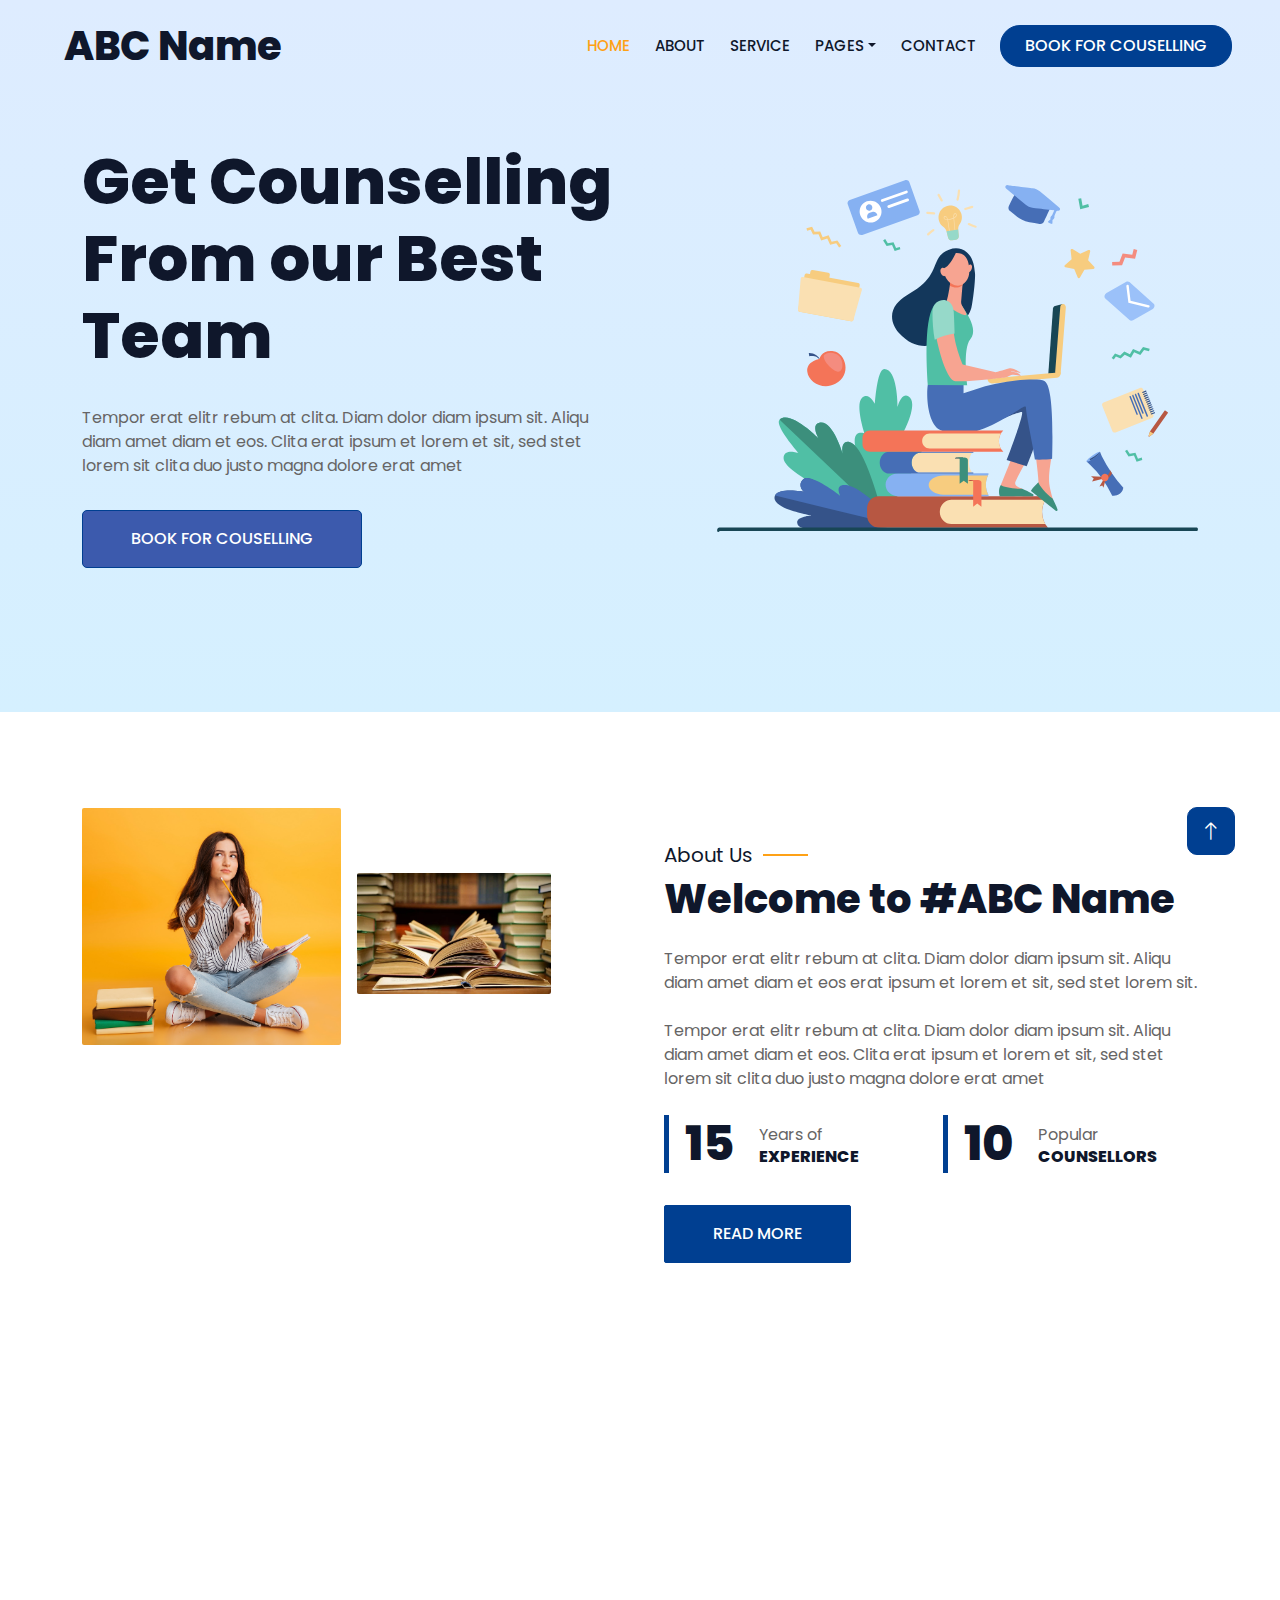
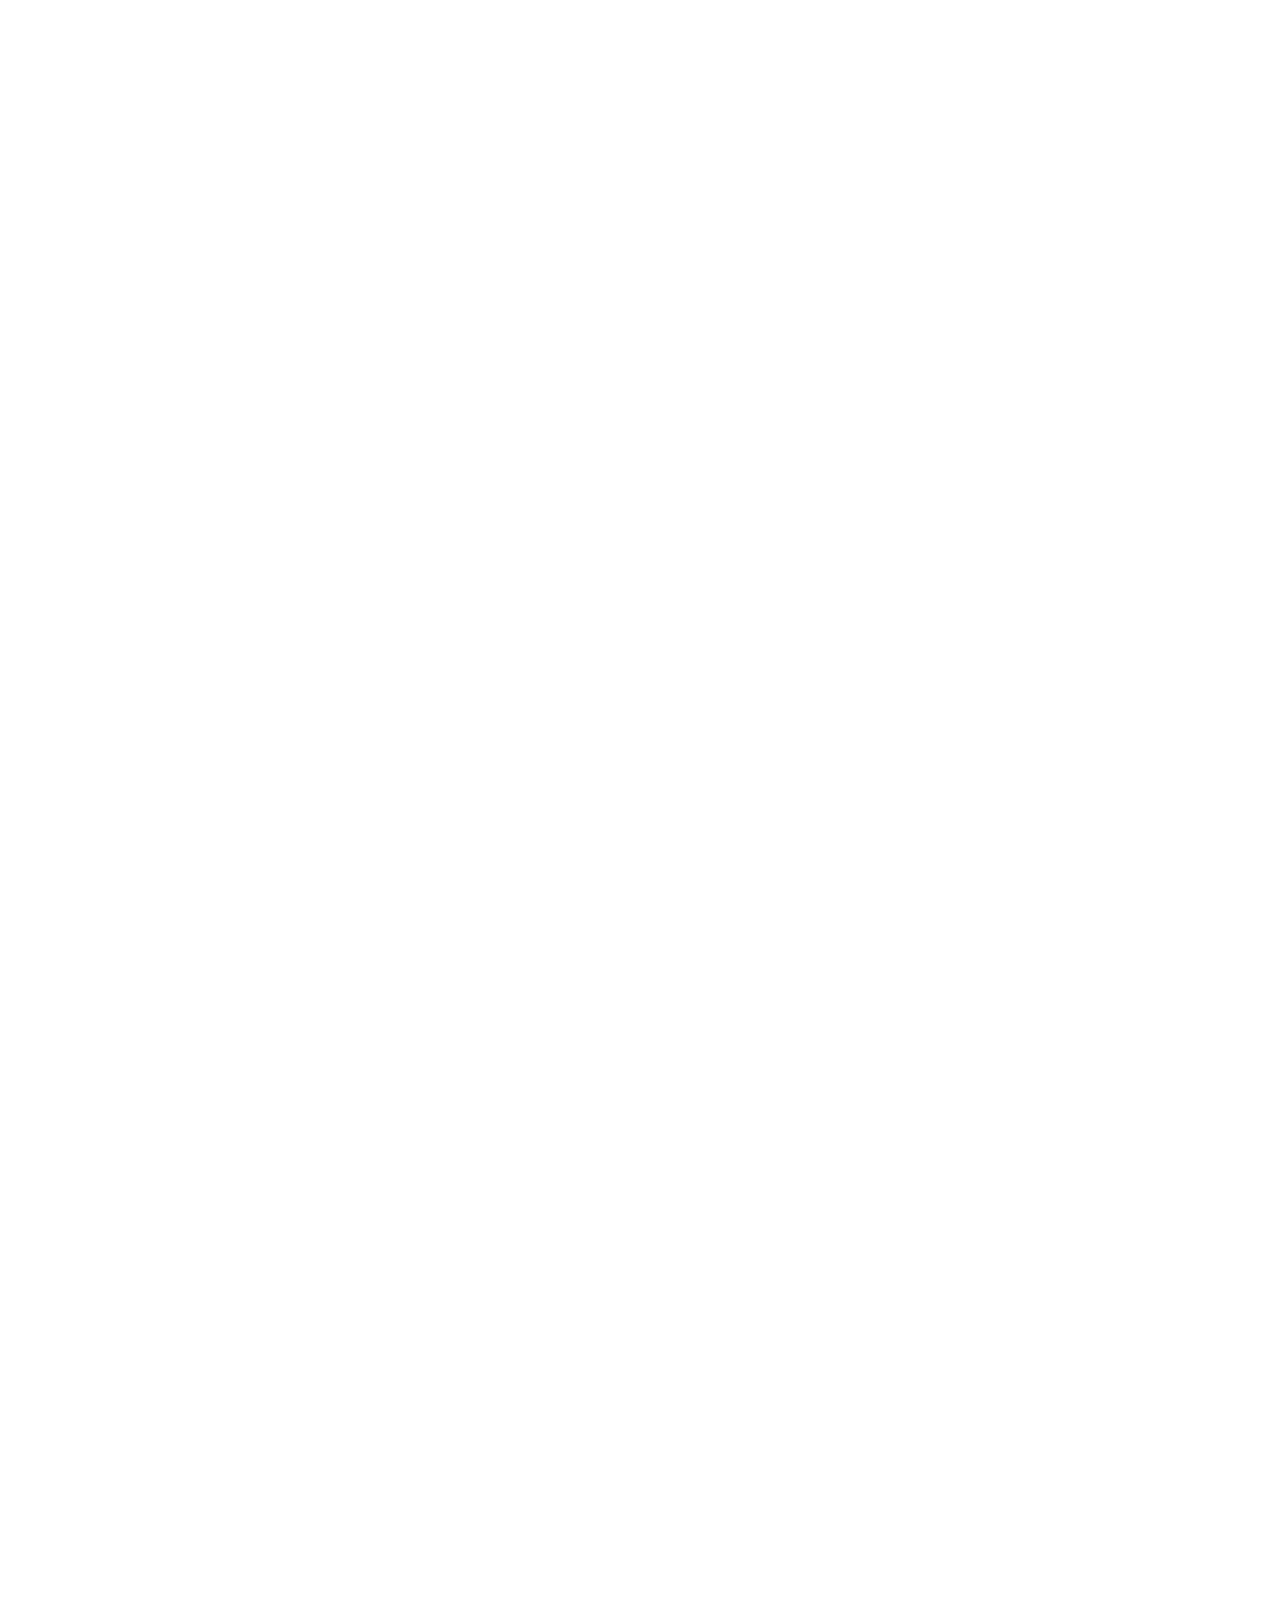
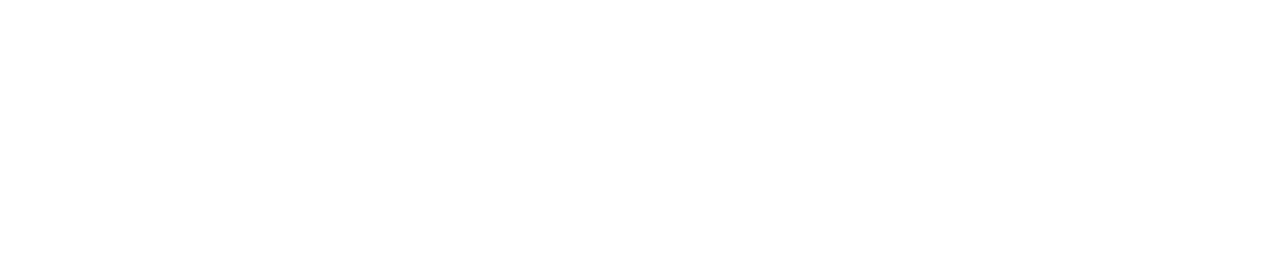
<file: index.html>
<!DOCTYPE html>
<html lang="en">

<head>
    <meta charset="utf-8">
    <title>Educational service Website</title>
    <meta content="width=device-width, initial-scale=1.0" name="viewport">
    <meta content="" name="keywords">
    <meta content="" name="description">

    <!-- Favicon -->
    <link href="img/favicon.ico" rel="icon">

    <!-- Google Web Fonts -->
    <link rel="preconnect" href="https://fonts.googleapis.com">
    <link rel="preconnect" href="https://fonts.gstatic.com" crossorigin>
    <link href="https://fonts.googleapis.com/css2?family=Poppins:wght@400;500;600&family=Nunito:wght@600;700;800&family=Pacifico&display=swap" rel="stylesheet">

    <!-- Icon Font Stylesheet -->
    <link href="https://cdnjs.cloudflare.com/ajax/libs/font-awesome/5.10.0/css/all.min.css" rel="stylesheet">
    <link href="https://cdn.jsdelivr.net/npm/bootstrap-icons@1.4.1/font/bootstrap-icons.css" rel="stylesheet">

    <!-- Libraries Stylesheet -->
    <link href="lib/animate/animate.min.css" rel="stylesheet">
    <link href="lib/owlcarousel/assets/owl.carousel.min.css" rel="stylesheet">
    <link href="lib/tempusdominus/css/tempusdominus-bootstrap-4.min.css" rel="stylesheet" />

    <!-- Customized Bootstrap Stylesheet -->
    <link href="css/bootstrap.min.css" rel="stylesheet">

    <!-- Template Stylesheet -->
    <link href="css/style.css" rel="stylesheet">
   
</head>

<body>
    <div class="container-xxxl bg-white p-0">
        <!-- Spinner Start -->
        <div id="spinner" class="show bg-white position-fixed translate-middle w-100 vh-100 top-50 start-50 d-flex align-items-center justify-content-center">
            <div class="spinner-border text-primary" style="width: 3rem; height: 3rem;" role="status">
                <span class="sr-only">Loading...</span>
            </div>
        </div>
        <!-- Spinner End -->


        <!-- Navbar & Hero Start -->
        <div class="container-xxl position-relative p-0">
            <nav class="navbar navbar-expand-lg navbar-light
             px-4 px-lg-5 py-3 py-lg-0">
                <a href="" class="navbar-brand p-0">
                    <h1 class="m-0"><i class="fa me-3"></i>ABC Name</h1>
                    <!-- <img src="img/logo.png" alt="Logo"> -->
                </a>
                <button class="navbar-toggler" type="button" data-bs-toggle="collapse" data-bs-target="#navbarCollapse">
                    <span class="fa fa-bars"></span>
                </button>
                <div class="collapse navbar-collapse" id="navbarCollapse">
                    <div class="navbar-nav ms-auto py-0 pe-4">
                        <a href="index.html" class="nav-item nav-link active">Home</a>
                        <a href="about.html" class="nav-item nav-link">About</a>
                        <a href="service.html" class="nav-item nav-link">Service</a>
                      
                        <div class="nav-item dropdown">
                            <a href="#" class="nav-link dropdown-toggle" data-bs-toggle="dropdown">Pages</a>
                            <div class="dropdown-menu m-0">
                                <a href="booking.html" class="dropdown-item">Registration Page</a>
                            </div>
                        </div>
                        <a href="contact.html" class="nav-item nav-link">Contact</a>
                    </div>
                    <a href="" class="btn btn-primary border-xl py-2 px-4">Book for Couselling</a>
                </div>
            </nav>

            <div class="container-xxl py-5 bg-dark hero-header mb-5">
                <div class="container my-5 py-5">
                    <div class="row align-items-center g-5">
                        <div class="col-lg-6 text-center text-lg-start">
                            <h1 class="display-3 animated slideInLeft">Get Counselling<br>From our Best Team</h1><br>
                            <p class=" animated slideInLeft mb-4 pb-2">Tempor erat elitr rebum at clita. Diam dolor diam ipsum sit. Aliqu diam amet diam et eos. Clita erat ipsum et lorem et sit, sed stet lorem sit clita duo justo magna dolore erat amet</p>
                            <a href="" class="btn btn-primary  mycolor py-sm-3 px-sm-5 me-3 animated slideInLeft border-s">Book for Couselling</a>
                        </div>
                        <div class="col-lg-6 text-center text-lg-end overflow-hidden">
                            <img class="img-fluid  w-100 wow zoomIn" src="img/hero.svg" alt="">
                        </div>
                    </div>
                </div>
            </div>
        </div>
        <!-- Navbar & Hero End -->



        <!-- About Start -->
        <div class="container-xxl py-5">
            <div class="container">
                <div class="row g-5 align-items-center">
                    <div class="col-lg-6">
                        <div class="row g-3">
                            <div class="col-6 text-start">
                                <img class="img-fluid rounded w-100 wow zoomIn" data-wow-delay="0.1s" src="img/about-1.png">
                            </div>
                            <div class="col-6 text-start">
                                <img class="img-fluid rounded w-75 wow zoomIn" data-wow-delay="0.3s" src="img/study.webp" style="margin-top: 25%;">
                            </div>
                            <div class="col-6 text-end">
                                <img class="img-fluid rounded w-75 wow zoomIn" data-wow-delay="0.5s" src="img/career.jpg">
                            </div>
                            <div class="col-6 text-end">
                                <img class="img-fluid rounded w-100 wow zoomIn" data-wow-delay="0.7s" src="img/about-1.png">
                            </div>
                        </div>
                    </div>
                    <div class="col-lg-6">
                        <h5 class="section-title ff-secondary text-start fw-normal">About Us</h5>
                        <h1 class="mb-4">Welcome to #ABC Name</h1>
                        <p class="mb-4">Tempor erat elitr rebum at clita. Diam dolor diam ipsum sit. Aliqu diam amet diam et eos erat ipsum et lorem et sit, sed stet lorem sit.</p>
                        <p class="mb-4">Tempor erat elitr rebum at clita. Diam dolor diam ipsum sit. Aliqu diam amet diam et eos. Clita erat ipsum et lorem et sit, sed stet lorem sit clita duo justo magna dolore erat amet</p>
                        <div class="row g-4 mb-4">
                            <div class="col-sm-6">
                                <div class="d-flex align-items-center border-start border-5 border-primary px-3">
                                    <h1 class="flex-shrink-0 display-5 mb-0" data-toggle="counter-up">15</h1>
                                    <div class="ps-4">
                                        <p class="mb-0">Years of</p>
                                        <h6 class="text-uppercase mb-0">Experience</h6>
                                    </div>
                                </div>
                            </div>
                            <div class="col-sm-6">
                                <div class="d-flex align-items-center border-start border-5 border-primary px-3">
                                    <h1 class="flex-shrink-0 display-5  mb-0" data-toggle="counter-up">10</h1>
                                    <div class="ps-4">
                                        <p class="mb-0">Popular</p>
                                        <h6 class="text-uppercase mb-0">Counsellors</h6>
                                    </div>
                                </div>
                            </div>
                        </div>
                        <a class="btn btn-primary py-3 px-5 mt-2" href="">Read More</a>
                    </div>
                </div>
            </div>
        </div>
        <!-- About End -->




        <!-- Reservation Start -->
        <div class="container-xxl py-5 px-0 wow fadeInUp" data-wow-delay="0.1s">
            <div class="row g-0">
                <div class="col-md-6">
                    <div class="video">
                        <button type="button" class="btn-play" data-bs-toggle="modal" data-src="https://www.youtube.com/embed/DWRcNpR6Kdc" data-bs-target="#videoModal">
                            <span></span>
                        </button>
                    </div>
                </div>
                <div class="col-md-6 bg-dark d-flex align-items-center">
                    <div class="p-5 wow fadeInUp" data-wow-delay="0.2s">
                        <h5 class="section-title ff-secondary text-start text-light fw-normal">Enquiry</h5>
                        <h1 class="text-white mb-4"></h1>
                        <form>
                            <div class="row g-3">
                                <div class="col-md-6">
                                    <div class="form-floating">
                                        <input type="text" class="form-control" id="name" placeholder="Your Name">
                                        <label for="name">Your Name</label>
                                    </div>
                                </div>
                                <div class="col-md-6">
                                    <div class="form-floating">
                                        <input type="email" class="form-control" id="email" placeholder="Your Email">
                                        <label for="email">Your Email</label>
                                    </div>
                                </div>
                                <div class="col-md-6">
                                    <div class="form-floating date" id="date3" data-target-input="nearest">
                                        <input type="text" class="form-control datetimepicker-input" id="datetime" placeholder="Date & Time" data-target="#date3" data-toggle="datetimepicker" />
                                        <label for="datetime">Date & Time</label>
                                    </div>
                                </div>
                                <div class="col-md-6">
                                    <div class="form-floating">
                                        <select class="form-select" id="select1">
                                          <option value="1">People 1</option>
                                          <option value="2">People 2</option>
                                          <option value="3">People 3</option>
                                        </select>
                                        <label for="select1">No Of People</label>
                                      </div>
                                </div>
                                <div class="col-12">
                                    <div class="form-floating">
                                        <textarea class="form-control" placeholder="Special Request" id="message" style="height: 100px"></textarea>
                                        <label for="message"></label>
                                    </div>
                                </div>
                                <div class="col-12">
                                    <button class="btn btn-dark w-100 py-3" type="submit">Submit</button>
                                </div>
                            </div>
                        </form>
                    </div>
                </div>
            </div>
        </div>

        <div class="modal fade" id="videoModal" tabindex="-1" aria-labelledby="exampleModalLabel" aria-hidden="true">
            <div class="modal-dialog">
                <div class="modal-content rounded-0">
                    <div class="modal-header">
                        <h5 class="modal-title" id="exampleModalLabel">Youtube Video</h5>
                        <button type="button" class="btn-close" data-bs-dismiss="modal" aria-label="Close"></button>
                    </div>
                    <div class="modal-body">
                        <!-- 16:9 aspect ratio -->
                        <div class="ratio ratio-16x9">
                            <iframe class="embed-responsive-item" src="" id="video" allowfullscreen allowscriptaccess="always"
                                allow="autoplay"></iframe>
                        </div>
                    </div>
                </div>
            </div>
        </div>
        <!-- Reservation Start -->


        <!-- Team Start -->
        <div class="container-xxl pt-5 pb-3">
            <div class="container">
                <div class="text-center wow fadeInUp" data-wow-delay="0.1s">
                    <h5 class="section-title ff-secondary text-center  fw-normal">Our Team</h5>
                    <h1 class="mb-5">Our Expert Team</h1>
                </div>
                <div class="row g-4">
                    <div class="col-lg-3 col-md-6 wow fadeInUp" data-wow-delay="0.1s">
                        <div class="team-item text-center border-l overflow-hidden">
                            <div class="rounded-circle overflow-hidden m-4">
                                <img class="img-fluid" src="img/profile4.jpg" alt="">
                            </div>
                            <h5 class="mb-0">Full Name</h5>
                            <small>Designation</small>
                            <div class="d-flex justify-content-center mt-3">
                                <a class="btn btn-square btn-primary mx-1" href=""><i class="fab fa-facebook-f"></i></a>
                                <a class="btn btn-square btn-primary mx-1" href=""><i class="fab fa-twitter"></i></a>
                                <a class="btn btn-square btn-primary mx-1" href=""><i class="fab fa-instagram"></i></a>
                            </div>
                        </div>
                    </div>
                    <div class="col-lg-3 col-md-6 wow fadeInUp" data-wow-delay="0.3s">
                        <div class="team-item text-center border-l overflow-hidden">
                            <div class="rounded-circle overflow-hidden m-4">
                                <img class="img-fluid" src="img/profile4.jpg" alt="">
                            </div>
                            <h5 class="mb-0">Full Name</h5>
                            <small>Designation</small>
                            <div class="d-flex justify-content-center mt-3">
                                <a class="btn btn-square btn-primary mx-1" href=""><i class="fab fa-facebook-f"></i></a>
                                <a class="btn btn-square btn-primary mx-1" href=""><i class="fab fa-twitter"></i></a>
                                <a class="btn btn-square btn-primary mx-1" href=""><i class="fab fa-instagram"></i></a>
                            </div>
                        </div>
                    </div>
                    <div class="col-lg-3 col-md-6 wow fadeInUp" data-wow-delay="0.5s">
                        <div class="team-item text-center border-l overflow-hidden">
                            <div class="rounded-circle overflow-hidden m-4">
                                <img class="img-fluid" src="img/profile4.jpg" alt="">
                            </div>
                            <h5 class="mb-0">Full Name</h5>
                            <small>Designation</small>
                            <div class="d-flex justify-content-center mt-3">
                                <a class="btn btn-square btn-primary mx-1" href=""><i class="fab fa-facebook-f"></i></a>
                                <a class="btn btn-square btn-primary mx-1" href=""><i class="fab fa-twitter"></i></a>
                                <a class="btn btn-square btn-primary mx-1" href=""><i class="fab fa-instagram"></i></a>
                            </div>
                        </div>
                    </div>
                    <div class="col-lg-3 col-md-6 wow fadeInUp" data-wow-delay="0.7s">
                        <div class="team-item text-center border-l overflow-hidden">
                            <div class="rounded-circle overflow-hidden m-4">
                                <img class="img-fluid" src="img/profile4.jpg" alt="">
                            </div>
                            <h5 class="mb-0">Full Name</h5>
                            <small>Designation</small>
                            <div class="d-flex justify-content-center mt-3">
                                <a class="btn btn-square btn-primary mx-1" href=""><i class="fab fa-facebook-f"></i></a>
                                <a class="btn btn-square btn-primary mx-1" href=""><i class="fab fa-twitter"></i></a>
                                <a class="btn btn-square btn-primary mx-1" href=""><i class="fab fa-instagram"></i></a>
                            </div>
                        </div>
                    </div>
                </div>
            </div>
        </div>
        <!-- Team End -->


        <!-- Testimonial Start -->
        <div class="container-xxl py-5 wow fadeInUp" data-wow-delay="0.1s">
            <div class="container">
                <div class="text-center">
                    <h5 class="section-title ff-secondary text-center fw-normal">Testimonial</h5>
                    <h1 class="mb-5">Our Clients Say!!!</h1>
                </div>
                <div class="owl-carousel testimonial-carousel">
                    <div class="testimonial-item bg-transparent border border-l p-4">
                        <i class="fa fa-quote-left fa-2x text-primary mb-3"></i>
                        <p>Dolor et eos labore, stet justo sed est sed. Diam sed sed dolor stet amet eirmod eos labore diam</p>
                        <div class="d-flex align-items-center">
                            <img class="img-fluid flex-shrink-0 rounded-circle" src="img/testimonial-1.jpg" style="width: 50px; height: 50px;">
                            <div class="ps-3">
                                <h5 class="mb-1">Client Name</h5>
                                <small>Profession</small>
                            </div>
                        </div>
                    </div>
                    <div class="testimonial-item bg-transparent border border-l p-4">
                        <i class="fa fa-quote-left fa-2x text-primary mb-3"></i>
                        <p>Dolor et eos labore, stet justo sed est sed. Diam sed sed dolor stet amet eirmod eos labore diam</p>
                        <div class="d-flex align-items-center">
                            <img class="img-fluid flex-shrink-0 rounded-circle" src="img/testimonial-2.jpg" style="width: 50px; height: 50px;">
                            <div class="ps-3">
                                <h5 class="mb-1">Client Name</h5>
                                <small>Profession</small>
                            </div>
                        </div>
                    </div>
                    <div class="testimonial-item bg-transparent border border-l p-4">
                        <i class="fa fa-quote-left fa-2x text-primary mb-3"></i>
                        <p>Dolor et eos labore, stet justo sed est sed. Diam sed sed dolor stet amet eirmod eos labore diam</p>
                        <div class="d-flex align-items-center">
                            <img class="img-fluid flex-shrink-0 rounded-circle" src="img/testimonial-3.jpg" style="width: 50px; height: 50px;">
                            <div class="ps-3">
                                <h5 class="mb-1">Client Name</h5>
                                <small>Profession</small>
                            </div>
                        </div>
                    </div>
                    <div class="testimonial-item bg-transparent border border-l p-4">
                        <i class="fa fa-quote-left fa-2x text-primary mb-3"></i>
                        <p>Dolor et eos labore, stet justo sed est sed. Diam sed sed dolor stet amet eirmod eos labore diam</p>
                        <div class="d-flex align-items-center">
                            <img class="img-fluid flex-shrink-0 rounded-circle" src="img/testimonial-4.jpg" style="width: 50px; height: 50px;">
                            <div class="ps-3">
                                <h5 class="mb-1">Client Name</h5>
                                <small>Profession</small>
                            </div>
                        </div>
                    </div>
                </div>
            </div>
        </div>
        <!-- Testimonial End -->
        

        <!-- Footer Start -->
        <div class="container-fluid bg-dark text-light footer pt-5 mt-5 wow fadeIn" data-wow-delay="0.1s">
            <div class="container py-5">
                <div class="row g-5">
                    <div class="col-lg-3 col-md-6">
                        <h4 class="section-title ff-secondary text-start text-primary fw-normal mb-4">Company</h4>
                        <a class="btn btn-link" href="">About Us</a>
                        <a class="btn btn-link" href="">Contact Us</a>
                        <a class="btn btn-link" href="">Privacy Policy</a>
                        <a class="btn btn-link" href="">Terms & Condition</a>
                    </div>
                    <div class="col-lg-3 col-md-6">
                        <h4 class="section-title ff-secondary text-start text-primary fw-normal mb-4">Contact</h4>
                        <p class="mb-2"><i class="fa fa-map-marker-alt me-3"></i>ABC Palce, Noida, IN</p>
                        <p class="mb-2"><i class="fa fa-phone-alt me-3"></i>+912 345 67890</p>
                        <p class="mb-2"><i class="fa fa-envelope me-3"></i>info@example.com</p>
                        <div class="d-flex pt-2">
                            <a class="btn btn-outline-light btn-social" href=""><i class="fab fa-twitter"></i></a>
                            <a class="btn btn-outline-light btn-social" href=""><i class="fab fa-facebook-f"></i></a>
                            <a class="btn btn-outline-light btn-social" href=""><i class="fab fa-youtube"></i></a>
                            <a class="btn btn-outline-light btn-social" href=""><i class="fab fa-linkedin-in"></i></a>
                        </div>
                    </div>
                    <div class="col-lg-3 col-md-6">
                        <h4 class="section-title ff-secondary text-start text-primary fw-normal mb-4">Opening</h4>
                        <h5 class="text-light fw-normal">Monday - Saturday</h5>
                        <p>09AM - 09PM</p>
                        <h5 class="text-light fw-normal">Sunday</h5>
                        <p>10AM - 08PM</p>
                    </div>
                    <div class="col-lg-3 col-md-6">
                        <h4 class="section-title ff-secondary text-start text-primary fw-normal mb-4">Newsletter</h4>
                        <p>Dolor amet sit justo amet elitr clita ipsum elitr est.</p>
                        <div class="position-relative mx-auto" style="max-width: 400px;">
                            <input class="form-control border-primary w-100 py-3 ps-4 pe-5" type="text" placeholder="Your email">
                            <button type="button" class="btn btn-primary py-2 position-absolute top-0 end-0 mt-2 me-2">SignUp</button>
                        </div>
                    </div>
                </div>
            </div>
            <div class="container">
                <div class="copyright">
                    <div class="row">
                        <div class="col-md-6 text-center text-md-start mb-3 mb-md-0">
                            &copy; <a class="border-bottom">ABC Name</a>, All Right Reserved. &nbsp;&nbsp;
							Made with ♥️ By <a class="border-bottom" href="https://anmolkumr.github.io">Anmol Kumar</a>
                        </div>
                        <div class="col-md-6 text-center text-md-end">
                            <div class="footer-menu">
                                <a href="">Home</a>
                                <a href="">Cookies</a>
                                <a href="">Help</a>
                                <a href="">FQAs</a>
                            </div>
                        </div>
                    </div>
                </div>
            </div>
        </div>
        <!-- Footer End -->


        <!-- Back to Top -->
        <a href="#" class="btn btn-lg btn-primary btn-lg-square back-to-top"><i class="bi bi-arrow-up"></i></a>
    </div>

    <!-- JavaScript Libraries -->
    <script src="https://code.jquery.com/jquery-3.4.1.min.js"></script>
    <script src="https://cdn.jsdelivr.net/npm/bootstrap@5.0.0/dist/js/bootstrap.bundle.min.js"></script>
    <script src="lib/wow/wow.min.js"></script>
    <script src="lib/easing/easing.min.js"></script>
    <script src="lib/waypoints/waypoints.min.js"></script>
    <script src="lib/counterup/counterup.min.js"></script>
    <script src="lib/owlcarousel/owl.carousel.min.js"></script>
    <script src="lib/tempusdominus/js/moment.min.js"></script>
    <script src="lib/tempusdominus/js/moment-timezone.min.js"></script>
    <script src="lib/tempusdominus/js/tempusdominus-bootstrap-4.min.js"></script>

    <!-- Template Javascript -->
    <script src="js/main.js"></script>
</body>

</html>
</file>
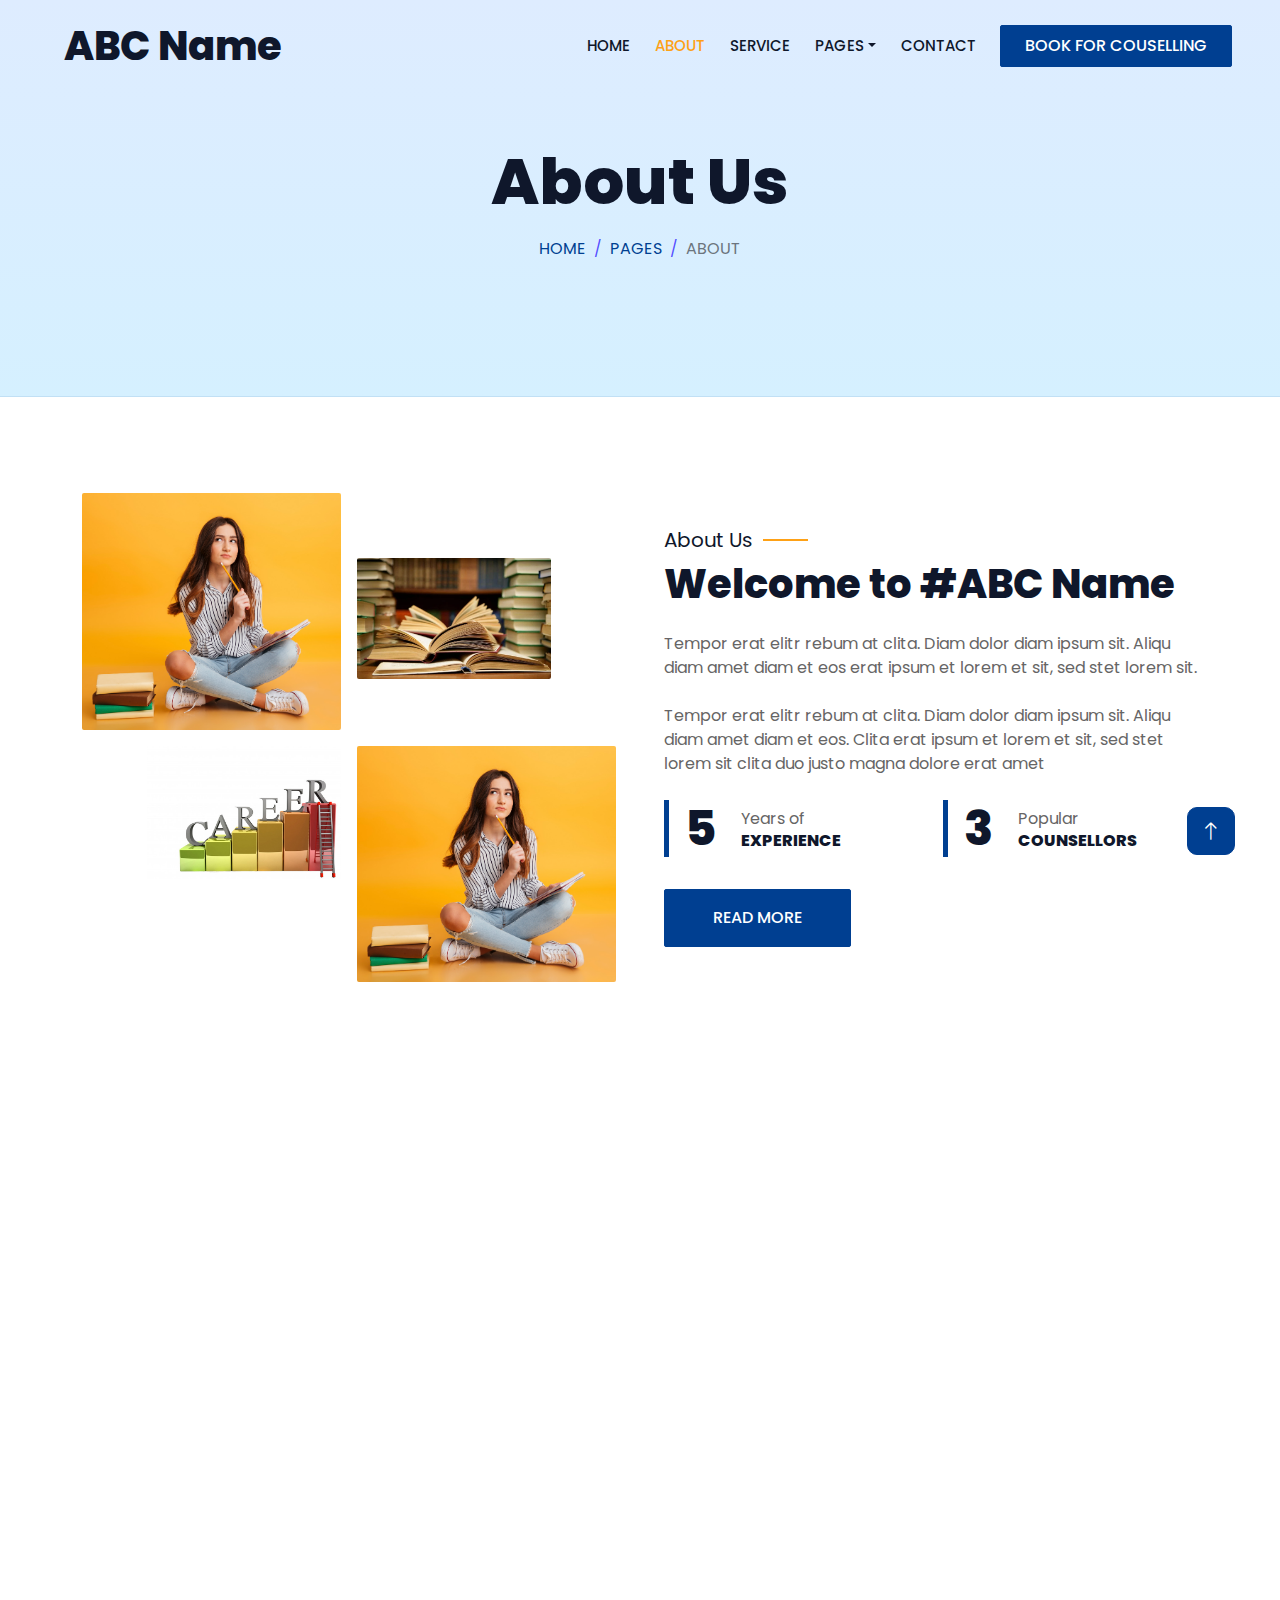
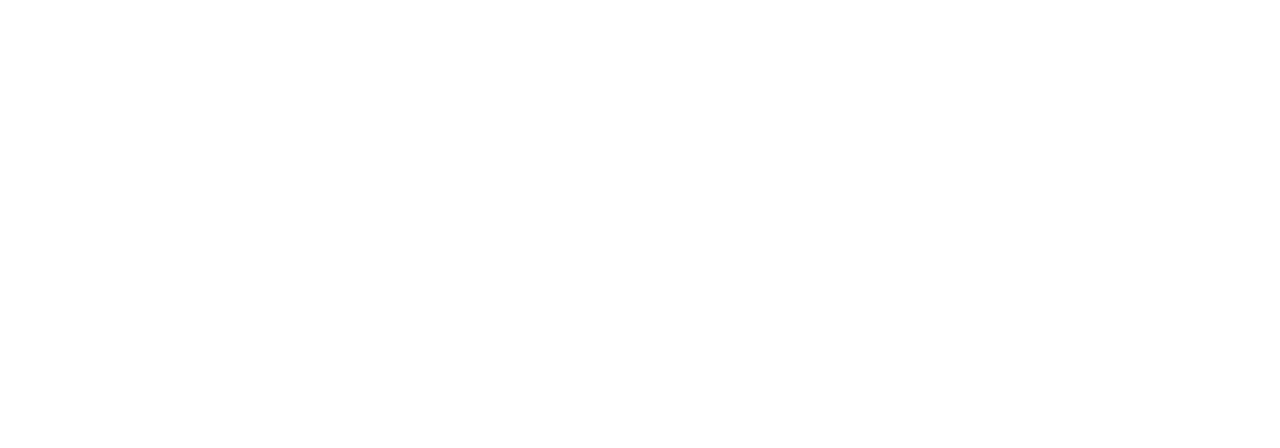
<file: about.html>
<!DOCTYPE html>
<html lang="en">
<head>
    <meta charset="utf-8">
    <title>Educational service Website</title>
    <meta content="width=device-width, initial-scale=1.0" name="viewport">
    <meta content="" name="keywords">
    <meta content="" name="description">

    <!-- Favicon -->
    <link href="img/favicon.ico" rel="icon">

    <!-- Google Web Fonts -->
    <link rel="preconnect" href="https://fonts.googleapis.com">
    <link rel="preconnect" href="https://fonts.gstatic.com" crossorigin>
    <link
        href="https://fonts.googleapis.com/css2?family=Poppins:wght@400;500;600&family=Nunito:wght@600;700;800&family=Pacifico&display=swap"
        rel="stylesheet">

    <!-- Icon Font Stylesheet -->
    <link href="https://cdnjs.cloudflare.com/ajax/libs/font-awesome/5.10.0/css/all.min.css" rel="stylesheet">
    <link href="https://cdn.jsdelivr.net/npm/bootstrap-icons@1.4.1/font/bootstrap-icons.css" rel="stylesheet">

    <!-- Libraries Stylesheet -->
    <link href="lib/animate/animate.min.css" rel="stylesheet">
    <link href="lib/owlcarousel/assets/owl.carousel.min.css" rel="stylesheet">
    <link href="lib/tempusdominus/css/tempusdominus-bootstrap-4.min.css" rel="stylesheet" />

    <!-- Customized Bootstrap Stylesheet -->
    <link href="css/bootstrap.min.css" rel="stylesheet">

    <!-- Template Stylesheet -->
    <link href="css/style.css" rel="stylesheet">

</head>

<body>
    <div class="container-xxl bg-white p-0">
        <!-- Spinner Start -->
        <div id="spinner" class="show bg-white position-fixed translate-middle w-100 vh-100 top-50 start-50 d-flex align-items-center justify-content-center">
            <div class="spinner-border text-primary" style="width: 3rem; height: 3rem;" role="status">
                <span class="sr-only">Loading...</span>
            </div>
        </div>
        <!-- Spinner End -->


            <!-- Navbar & Hero Start -->
            <div class="container-xxl position-relative p-0">
                <nav class="navbar navbar-expand-lg navbar-light
                         px-4 px-lg-5 py-3 py-lg-0">
                    <a href="" class="navbar-brand p-0">
                        <h1 class="m-0"><i class="fa me-3"></i>ABC Name</h1>
                        <!-- <img src="img/logo.png" alt="Logo"> -->
                    </a>
                    <button class="navbar-toggler" type="button" data-bs-toggle="collapse" data-bs-target="#navbarCollapse">
                        <span class="fa fa-bars"></span>
                    </button>
                    <div class="collapse navbar-collapse" id="navbarCollapse">
                        <div class="navbar-nav ms-auto py-0 pe-4">
                            <a href="index.html" class="nav-item nav-link">Home</a>
                            <a href="about.html" class="nav-item nav-link active">About</a>
                            <a href="service.html" class="nav-item nav-link">Service</a>
            
                            <div class="nav-item dropdown">
                                <a href="#" class="nav-link dropdown-toggle" data-bs-toggle="dropdown">Pages</a>
                                <div class="dropdown-menu m-0">
                                <a href="booking.html" class="dropdown-item">Registration Page</a>
                                </div>
                            </div>
                            <a href="contact.html" class="nav-item nav-link">Contact</a>
                        </div>
                        <a href="" class="btn btn-primary py-2 px-4">Book for Couselling</a>
                    </div>
                </nav>

            <div class="container-xxl py-5 bg-dark hero-header mb-5">
                <div class="container text-center my-5 pt-5 pb-4">
                    <h1 class="display-3 text-dark mb-3">About Us</h1>
                    <nav aria-label="breadcrumb">
                        <ol class="breadcrumb justify-content-center text-uppercase text-dark">
                            <li class="breadcrumb-item"><a href="#">Home</a></li>
                            <li class="breadcrumb-item"><a href="#">Pages</a></li>
                            <li class="breadcrumb-item text-indigo active" aria-current="page">About</li>
                        </ol>
                    </nav>
                </div>
            </div>
        </div>
        <!-- Navbar & Hero End -->

        <!-- About Start -->
        <div class="container-xxl py-5">
            <div class="container">
                <div class="row g-5 align-items-center">
                    <div class="col-lg-6">
                        <div class="row g-3">
                            <div class="col-6 text-start">
                                <img class="img-fluid rounded w-100 wow zoomIn" data-wow-delay="0.1s" src="img/about-1.png">
                            </div>
                            <div class="col-6 text-start">
                                <img class="img-fluid rounded w-75 wow zoomIn" data-wow-delay="0.3s" src="img/study.webp"
                                    style="margin-top: 25%;">
                            </div>
                            <div class="col-6 text-end">
                                <img class="img-fluid rounded w-75 wow zoomIn" data-wow-delay="0.5s" src="img/career.jpg">
                            </div>
                            <div class="col-6 text-end">
                                <img class="img-fluid rounded w-100 wow zoomIn" data-wow-delay="0.7s" src="img/about-1.png">
                            </div>
                        </div>
                    </div>
                    <div class="col-lg-6">
                        <h5 class="section-title ff-secondary text-start fw-normal">About Us</h5>
                        <h1 class="mb-4">Welcome to #ABC Name</h1>
                        <p class="mb-4">Tempor erat elitr rebum at clita. Diam dolor diam ipsum sit. Aliqu diam amet diam et eos
                            erat ipsum et lorem et sit, sed stet lorem sit.</p>
                        <p class="mb-4">Tempor erat elitr rebum at clita. Diam dolor diam ipsum sit. Aliqu diam amet diam et
                            eos. Clita erat ipsum et lorem et sit, sed stet lorem sit clita duo justo magna dolore erat amet</p>
                        <div class="row g-4 mb-4">
                            <div class="col-sm-6">
                                <div class="d-flex align-items-center border-start border-5 border-primary px-3">
                                    <h1 class="flex-shrink-0 display-5 mb-0" data-toggle="counter-up">15</h1>
                                    <div class="ps-4">
                                        <p class="mb-0">Years of</p>
                                        <h6 class="text-uppercase mb-0">Experience</h6>
                                    </div>
                                </div>
                            </div>
                            <div class="col-sm-6">
                                <div class="d-flex align-items-center border-start border-5 border-primary px-3">
                                    <h1 class="flex-shrink-0 display-5  mb-0" data-toggle="counter-up">10</h1>
                                    <div class="ps-4">
                                        <p class="mb-0">Popular</p>
                                        <h6 class="text-uppercase mb-0">Counsellors</h6>
                                    </div>
                                </div>
                            </div>
                        </div>
                        <a class="btn btn-primary py-3 px-5 mt-2" href="">Read More</a>
                    </div>
                </div>
            </div>
        </div>
        <!-- About End -->
<!-- Team Start -->
<div class="container-xxl pt-5 pb-3">
    <div class="container">
        <div class="text-center wow fadeInUp" data-wow-delay="0.1s">
            <h5 class="section-title ff-secondary text-center  fw-normal">Our Team</h5>
            <h1 class="mb-5">Our Expert Team</h1>
        </div>
        <div class="row g-4">
            <div class="col-lg-3 col-md-6 wow fadeInUp" data-wow-delay="0.1s">
                <div class="team-item text-center border-l overflow-hidden">
                    <div class="rounded-circle overflow-hidden m-4">
                        <img class="img-fluid" src="img/profile4.jpg" alt="">
                    </div>
                    <h5 class="mb-0">Full Name</h5>
                    <small>Designation</small>
                    <div class="d-flex justify-content-center mt-3">
                        <a class="btn btn-square btn-primary mx-1" href=""><i class="fab fa-facebook-f"></i></a>
                        <a class="btn btn-square btn-primary mx-1" href=""><i class="fab fa-twitter"></i></a>
                        <a class="btn btn-square btn-primary mx-1" href=""><i class="fab fa-instagram"></i></a>
                    </div>
                </div>
            </div>
            <div class="col-lg-3 col-md-6 wow fadeInUp" data-wow-delay="0.3s">
                <div class="team-item text-center border-l overflow-hidden">
                    <div class="rounded-circle overflow-hidden m-4">
                        <img class="img-fluid" src="img/profile4.jpg" alt="">
                    </div>
                    <h5 class="mb-0">Full Name</h5>
                    <small>Designation</small>
                    <div class="d-flex justify-content-center mt-3">
                        <a class="btn btn-square btn-primary mx-1" href=""><i class="fab fa-facebook-f"></i></a>
                        <a class="btn btn-square btn-primary mx-1" href=""><i class="fab fa-twitter"></i></a>
                        <a class="btn btn-square btn-primary mx-1" href=""><i class="fab fa-instagram"></i></a>
                    </div>
                </div>
            </div>
            <div class="col-lg-3 col-md-6 wow fadeInUp" data-wow-delay="0.5s">
                <div class="team-item text-center border-l overflow-hidden">
                    <div class="rounded-circle overflow-hidden m-4">
                        <img class="img-fluid" src="img/profile4.jpg" alt="">
                    </div>
                    <h5 class="mb-0">Full Name</h5>
                    <small>Designation</small>
                    <div class="d-flex justify-content-center mt-3">
                        <a class="btn btn-square btn-primary mx-1" href=""><i class="fab fa-facebook-f"></i></a>
                        <a class="btn btn-square btn-primary mx-1" href=""><i class="fab fa-twitter"></i></a>
                        <a class="btn btn-square btn-primary mx-1" href=""><i class="fab fa-instagram"></i></a>
                    </div>
                </div>
            </div>
            <div class="col-lg-3 col-md-6 wow fadeInUp" data-wow-delay="0.7s">
                <div class="team-item text-center border-l overflow-hidden">
                    <div class="rounded-circle overflow-hidden m-4">
                        <img class="img-fluid" src="img/profile4.jpg" alt="">
                    </div>
                    <h5 class="mb-0">Full Name</h5>
                    <small>Designation</small>
                    <div class="d-flex justify-content-center mt-3">
                        <a class="btn btn-square btn-primary mx-1" href=""><i class="fab fa-facebook-f"></i></a>
                        <a class="btn btn-square btn-primary mx-1" href=""><i class="fab fa-twitter"></i></a>
                        <a class="btn btn-square btn-primary mx-1" href=""><i class="fab fa-instagram"></i></a>
                    </div>
                </div>
            </div>
        </div>
    </div>
</div>
<!-- Team End -->


        <!-- Footer Start -->
<div class="container-fluid bg-dark text-light footer pt-5 mt-5 wow fadeIn" data-wow-delay="0.1s">
    <div class="container py-5">
        <div class="row g-5">
            <div class="col-lg-3 col-md-6">
                <h4 class="section-title ff-secondary text-start text-primary fw-normal mb-4">Company</h4>
                <a class="btn btn-link" href="">About Us</a>
                <a class="btn btn-link" href="">Contact Us</a>
                <a class="btn btn-link" href="">Privacy Policy</a>
                <a class="btn btn-link" href="">Terms & Condition</a>
            </div>
            <div class="col-lg-3 col-md-6">
                <h4 class="section-title ff-secondary text-start text-primary fw-normal mb-4">Contact</h4>
                <p class="mb-2"><i class="fa fa-map-marker-alt me-3"></i>ABC Palce, Noida, IN</p>
                <p class="mb-2"><i class="fa fa-phone-alt me-3"></i>+912 345 67890</p>
                <p class="mb-2"><i class="fa fa-envelope me-3"></i>info@example.com</p>
                <div class="d-flex pt-2">
                    <a class="btn btn-outline-light btn-social" href=""><i class="fab fa-twitter"></i></a>
                    <a class="btn btn-outline-light btn-social" href=""><i class="fab fa-facebook-f"></i></a>
                    <a class="btn btn-outline-light btn-social" href=""><i class="fab fa-youtube"></i></a>
                    <a class="btn btn-outline-light btn-social" href=""><i class="fab fa-linkedin-in"></i></a>
                </div>
            </div>
            <div class="col-lg-3 col-md-6">
                <h4 class="section-title ff-secondary text-start text-primary fw-normal mb-4">Opening</h4>
                <h5 class="text-light fw-normal">Monday - Saturday</h5>
                <p>09AM - 09PM</p>
                <h5 class="text-light fw-normal">Sunday</h5>
                <p>10AM - 08PM</p>
            </div>
            <div class="col-lg-3 col-md-6">
                <h4 class="section-title ff-secondary text-start text-primary fw-normal mb-4">Newsletter</h4>
                <p>Dolor amet sit justo amet elitr clita ipsum elitr est.</p>
                <div class="position-relative mx-auto" style="max-width: 400px;">
                    <input class="form-control border-primary w-100 py-3 ps-4 pe-5" type="text"
                        placeholder="Your email">
                    <button type="button"
                        class="btn btn-primary py-2 position-absolute top-0 end-0 mt-2 me-2">SignUp</button>
                </div>
            </div>
        </div>
    </div>
    <div class="container">
        <div class="copyright">
            <div class="row">
                <div class="col-md-6 text-center text-md-start mb-3 mb-md-0">
                    &copy; <a class="border-bottom">ABC Name</a>, All Right Reserved. &nbsp;&nbsp;
                    Made with ♥️ By <a class="border-bottom" href="https://anmolkumr.github.io">Anmol Kumar</a>
                </div>
                <div class="col-md-6 text-center text-md-end">
                    <div class="footer-menu">
                        <a href="">Home</a>
                        <a href="">Cookies</a>
                        <a href="">Help</a>
                        <a href="">FQAs</a>
                    </div>
                </div>
            </div>
        </div>
    </div>
</div>
        <!-- Footer End -->


        <!-- Back to Top -->
        <a href="#" class="btn btn-lg btn-primary btn-lg-square back-to-top"><i class="bi bi-arrow-up"></i></a>
    </div>

    <!-- JavaScript Libraries -->
    <script src="https://code.jquery.com/jquery-3.4.1.min.js"></script>
    <script src="https://cdn.jsdelivr.net/npm/bootstrap@5.0.0/dist/js/bootstrap.bundle.min.js"></script>
    <script src="lib/wow/wow.min.js"></script>
    <script src="lib/easing/easing.min.js"></script>
    <script src="lib/waypoints/waypoints.min.js"></script>
    <script src="lib/counterup/counterup.min.js"></script>
    <script src="lib/owlcarousel/owl.carousel.min.js"></script>
    <script src="lib/tempusdominus/js/moment.min.js"></script>
    <script src="lib/tempusdominus/js/moment-timezone.min.js"></script>
    <script src="lib/tempusdominus/js/tempusdominus-bootstrap-4.min.js"></script>

    <!-- Template Javascript -->
    <script src="js/main.js"></script>
</body>

</html>
</file>
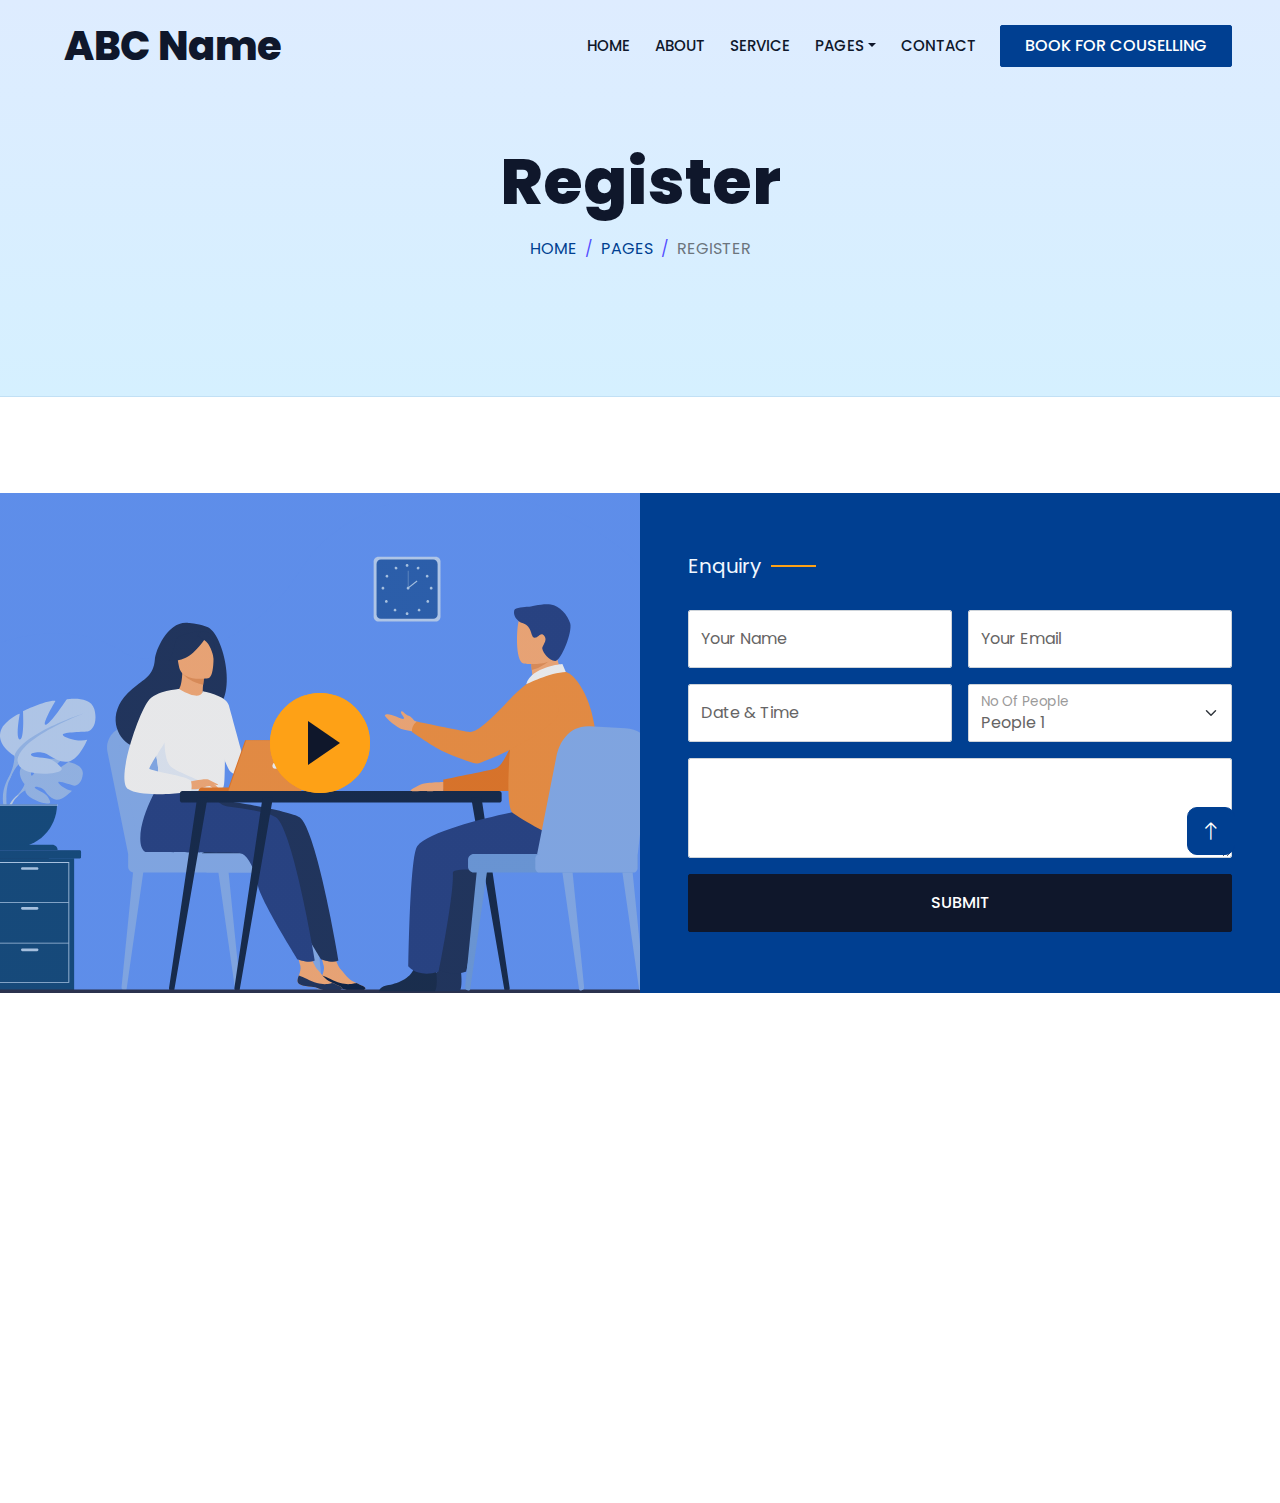
<file: booking.html>
<!DOCTYPE html>
<html lang="en">

<head>
    <meta charset="utf-8">
    <title>Educational service Website</title>
    <meta content="width=device-width, initial-scale=1.0" name="viewport">
    <meta content="" name="keywords">
    <meta content="" name="description">
    
    <!-- Favicon -->
    <link href="img/favicon.ico" rel="icon">
    
    <!-- Google Web Fonts -->
    <link rel="preconnect" href="https://fonts.googleapis.com">
    <link rel="preconnect" href="https://fonts.gstatic.com" crossorigin>
    <link
        href="https://fonts.googleapis.com/css2?family=Poppins:wght@400;500;600&family=Nunito:wght@600;700;800&family=Pacifico&display=swap"
        rel="stylesheet">
    
    <!-- Icon Font Stylesheet -->
    <link href="https://cdnjs.cloudflare.com/ajax/libs/font-awesome/5.10.0/css/all.min.css" rel="stylesheet">
    <link href="https://cdn.jsdelivr.net/npm/bootstrap-icons@1.4.1/font/bootstrap-icons.css" rel="stylesheet">
    
    <!-- Libraries Stylesheet -->
    <link href="lib/animate/animate.min.css" rel="stylesheet">
    <link href="lib/owlcarousel/assets/owl.carousel.min.css" rel="stylesheet">
    <link href="lib/tempusdominus/css/tempusdominus-bootstrap-4.min.css" rel="stylesheet" />
    
    <!-- Customized Bootstrap Stylesheet -->
    <link href="css/bootstrap.min.css" rel="stylesheet">
    
    <!-- Template Stylesheet -->
    <link href="css/style.css" rel="stylesheet">

</head>

<body>
    <div class="container-xxl bg-white p-0">
        <!-- Spinner Start -->
        <div id="spinner" class="show bg-white position-fixed translate-middle w-100 vh-100 top-50 start-50 d-flex align-items-center justify-content-center">
            <div class="spinner-border text-primary" style="width: 3rem; height: 3rem;" role="status">
                <span class="sr-only">Loading...</span>
            </div>
        </div>
        <!-- Spinner End -->


        <!-- Navbar & Hero Start -->
<div class="container-xxl position-relative p-0">
    <nav class="navbar navbar-expand-lg navbar-light
                         px-4 px-lg-5 py-3 py-lg-0">
        <a href="" class="navbar-brand p-0">
            <h1 class="m-0"><i class="fa me-3"></i>ABC Name</h1>
            <!-- <img src="img/logo.png" alt="Logo"> -->
        </a>
        <button class="navbar-toggler" type="button" data-bs-toggle="collapse" data-bs-target="#navbarCollapse">
            <span class="fa fa-bars"></span>
        </button>
        <div class="collapse navbar-collapse" id="navbarCollapse">
            <div class="navbar-nav ms-auto py-0 pe-4">
                <a href="index.html" class="nav-item nav-link">Home</a>
                <a href="about.html" class="nav-item nav-link">About</a>
                <a href="service.html" class="nav-item nav-link">Service</a>

                <div class="nav-item dropdown">
                    <a href="#" class="nav-link dropdown-toggle" data-bs-toggle="dropdown">Pages</a>
                    <div class="dropdown-menu m-0">
                        <a href="booking.html" class="dropdown-item">Registration Page</a>
                    </div>
                </div>
                <a href="contact.html" class="nav-item nav-link">Contact</a>
            </div>
            <a href="" class="btn btn-primary py-2 px-4">Book for Couselling</a>
        </div>
    </nav>

    <div class="container-xxl py-5 bg-dark hero-header mb-5">
        <div class="container text-center my-5 pt-5 pb-4">
            <h1 class="display-3 text-dark mb-3">Register</h1>
            <nav aria-label="breadcrumb">
                <ol class="breadcrumb justify-content-center text-uppercase text-dark">
                    <li class="breadcrumb-item"><a href="#">Home</a></li>
                    <li class="breadcrumb-item"><a href="#">Pages</a></li>
                    <li class="breadcrumb-item text-indigo active" aria-current="page">Register</li>
                </ol>
            </nav>
        </div>
    </div>
</div>
        <!-- Navbar & Hero End -->


        <!-- Reservation Start -->
        <div class="container-xxl py-5 px-0 wow fadeInUp" data-wow-delay="0.1s">
            <div class="row g-0">
                <div class="col-md-6">
                    <div class="video">
                        <button type="button" class="btn-play" data-bs-toggle="modal"
                            data-src="https://www.youtube.com/embed/DWRcNpR6Kdc" data-bs-target="#videoModal">
                            <span></span>
                        </button>
                    </div>
                </div>
                <div class="col-md-6 bg-dark d-flex align-items-center">
                    <div class="p-5 wow fadeInUp" data-wow-delay="0.2s">
                        <h5 class="section-title ff-secondary text-start text-light fw-normal">Enquiry</h5>
                        <h1 class="text-white mb-4"></h1>
                        <form>
                            <div class="row g-3">
                                <div class="col-md-6">
                                    <div class="form-floating">
                                        <input type="text" class="form-control" id="name" placeholder="Your Name">
                                        <label for="name">Your Name</label>
                                    </div>
                                </div>
                                <div class="col-md-6">
                                    <div class="form-floating">
                                        <input type="email" class="form-control" id="email" placeholder="Your Email">
                                        <label for="email">Your Email</label>
                                    </div>
                                </div>
                                <div class="col-md-6">
                                    <div class="form-floating date" id="date3" data-target-input="nearest">
                                        <input type="text" class="form-control datetimepicker-input" id="datetime"
                                            placeholder="Date & Time" data-target="#date3" data-toggle="datetimepicker" />
                                        <label for="datetime">Date & Time</label>
                                    </div>
                                </div>
                                <div class="col-md-6">
                                    <div class="form-floating">
                                        <select class="form-select" id="select1">
                                            <option value="1">People 1</option>
                                            <option value="2">People 2</option>
                                            <option value="3">People 3</option>
                                        </select>
                                        <label for="select1">No Of People</label>
                                    </div>
                                </div>
                                <div class="col-12">
                                    <div class="form-floating">
                                        <textarea class="form-control" placeholder="Special Request" id="message"
                                            style="height: 100px"></textarea>
                                        <label for="message"></label>
                                    </div>
                                </div>
                                <div class="col-12">
                                    <button class="btn btn-dark w-100 py-3" type="submit">Submit</button>
                                </div>
                            </div>
                        </form>
                    </div>
                </div>
            </div>
        </div>
        
        <div class="modal fade" id="videoModal" tabindex="-1" aria-labelledby="exampleModalLabel" aria-hidden="true">
            <div class="modal-dialog">
                <div class="modal-content rounded-0">
                    <div class="modal-header">
                        <h5 class="modal-title" id="exampleModalLabel">Youtube Video</h5>
                        <button type="button" class="btn-close" data-bs-dismiss="modal" aria-label="Close"></button>
                    </div>
                    <div class="modal-body">
                        <!-- 16:9 aspect ratio -->
                        <div class="ratio ratio-16x9">
                            <iframe class="embed-responsive-item" src="" id="video" allowfullscreen allowscriptaccess="always"
                                allow="autoplay"></iframe>
                        </div>
                    </div>
                </div>
            </div>
        </div>
        <!-- Reservation Start -->
        

        <!-- Footer Start -->
        <div class="container-fluid bg-dark text-light footer pt-5 mt-5 wow fadeIn" data-wow-delay="0.1s">
            <div class="container py-5">
                <div class="row g-5">
                    <div class="col-lg-3 col-md-6">
                        <h4 class="section-title ff-secondary text-start text-primary fw-normal mb-4">Company</h4>
                        <a class="btn btn-link" href="">About Us</a>
                        <a class="btn btn-link" href="">Contact Us</a>
                        <a class="btn btn-link" href="">Privacy Policy</a>
                        <a class="btn btn-link" href="">Terms & Condition</a>
                    </div>
                    <div class="col-lg-3 col-md-6">
                        <h4 class="section-title ff-secondary text-start text-primary fw-normal mb-4">Contact</h4>
                        <p class="mb-2"><i class="fa fa-map-marker-alt me-3"></i>ABC Palce, Noida, IN</p>
                        <p class="mb-2"><i class="fa fa-phone-alt me-3"></i>+912 345 67890</p>
                        <p class="mb-2"><i class="fa fa-envelope me-3"></i>info@example.com</p>
                        <div class="d-flex pt-2">
                            <a class="btn btn-outline-light btn-social" href=""><i class="fab fa-twitter"></i></a>
                            <a class="btn btn-outline-light btn-social" href=""><i class="fab fa-facebook-f"></i></a>
                            <a class="btn btn-outline-light btn-social" href=""><i class="fab fa-youtube"></i></a>
                            <a class="btn btn-outline-light btn-social" href=""><i class="fab fa-linkedin-in"></i></a>
                        </div>
                    </div>
                    <div class="col-lg-3 col-md-6">
                        <h4 class="section-title ff-secondary text-start text-primary fw-normal mb-4">Opening</h4>
                        <h5 class="text-light fw-normal">Monday - Saturday</h5>
                        <p>09AM - 09PM</p>
                        <h5 class="text-light fw-normal">Sunday</h5>
                        <p>10AM - 08PM</p>
                    </div>
                    <div class="col-lg-3 col-md-6">
                        <h4 class="section-title ff-secondary text-start text-primary fw-normal mb-4">Newsletter</h4>
                        <p>Dolor amet sit justo amet elitr clita ipsum elitr est.</p>
                        <div class="position-relative mx-auto" style="max-width: 400px;">
                            <input class="form-control border-primary w-100 py-3 ps-4 pe-5" type="text"
                                placeholder="Your email">
                            <button type="button"
                                class="btn btn-primary py-2 position-absolute top-0 end-0 mt-2 me-2">SignUp</button>
                        </div>
                    </div>
                </div>
            </div>
            <div class="container">
                <div class="copyright">
                    <div class="row">
                        <div class="col-md-6 text-center text-md-start mb-3 mb-md-0">
                            &copy; <a class="border-bottom">ABC Name</a>, All Right Reserved. &nbsp;&nbsp;
                            Made with ♥️ By <a class="border-bottom" href="https://anmolkumr.github.io">Anmol Kumar</a>
                        </div>
                        <div class="col-md-6 text-center text-md-end">
                            <div class="footer-menu">
                                <a href="">Home</a>
                                <a href="">Cookies</a>
                                <a href="">Help</a>
                                <a href="">FQAs</a>
                            </div>
                        </div>
                    </div>
                </div>
            </div>
        </div>
        <!-- Footer End -->


        <!-- Back to Top -->
        <a href="#" class="btn btn-lg btn-primary btn-lg-square back-to-top"><i class="bi bi-arrow-up"></i></a>
    </div>

    <!-- JavaScript Libraries -->
    <script src="https://code.jquery.com/jquery-3.4.1.min.js"></script>
    <script src="https://cdn.jsdelivr.net/npm/bootstrap@5.0.0/dist/js/bootstrap.bundle.min.js"></script>
    <script src="lib/wow/wow.min.js"></script>
    <script src="lib/easing/easing.min.js"></script>
    <script src="lib/waypoints/waypoints.min.js"></script>
    <script src="lib/counterup/counterup.min.js"></script>
    <script src="lib/owlcarousel/owl.carousel.min.js"></script>
    <script src="lib/tempusdominus/js/moment.min.js"></script>
    <script src="lib/tempusdominus/js/moment-timezone.min.js"></script>
    <script src="lib/tempusdominus/js/tempusdominus-bootstrap-4.min.js"></script>

    <!-- Template Javascript -->
    <script src="js/main.js"></script>
</body>

</html>
</file>
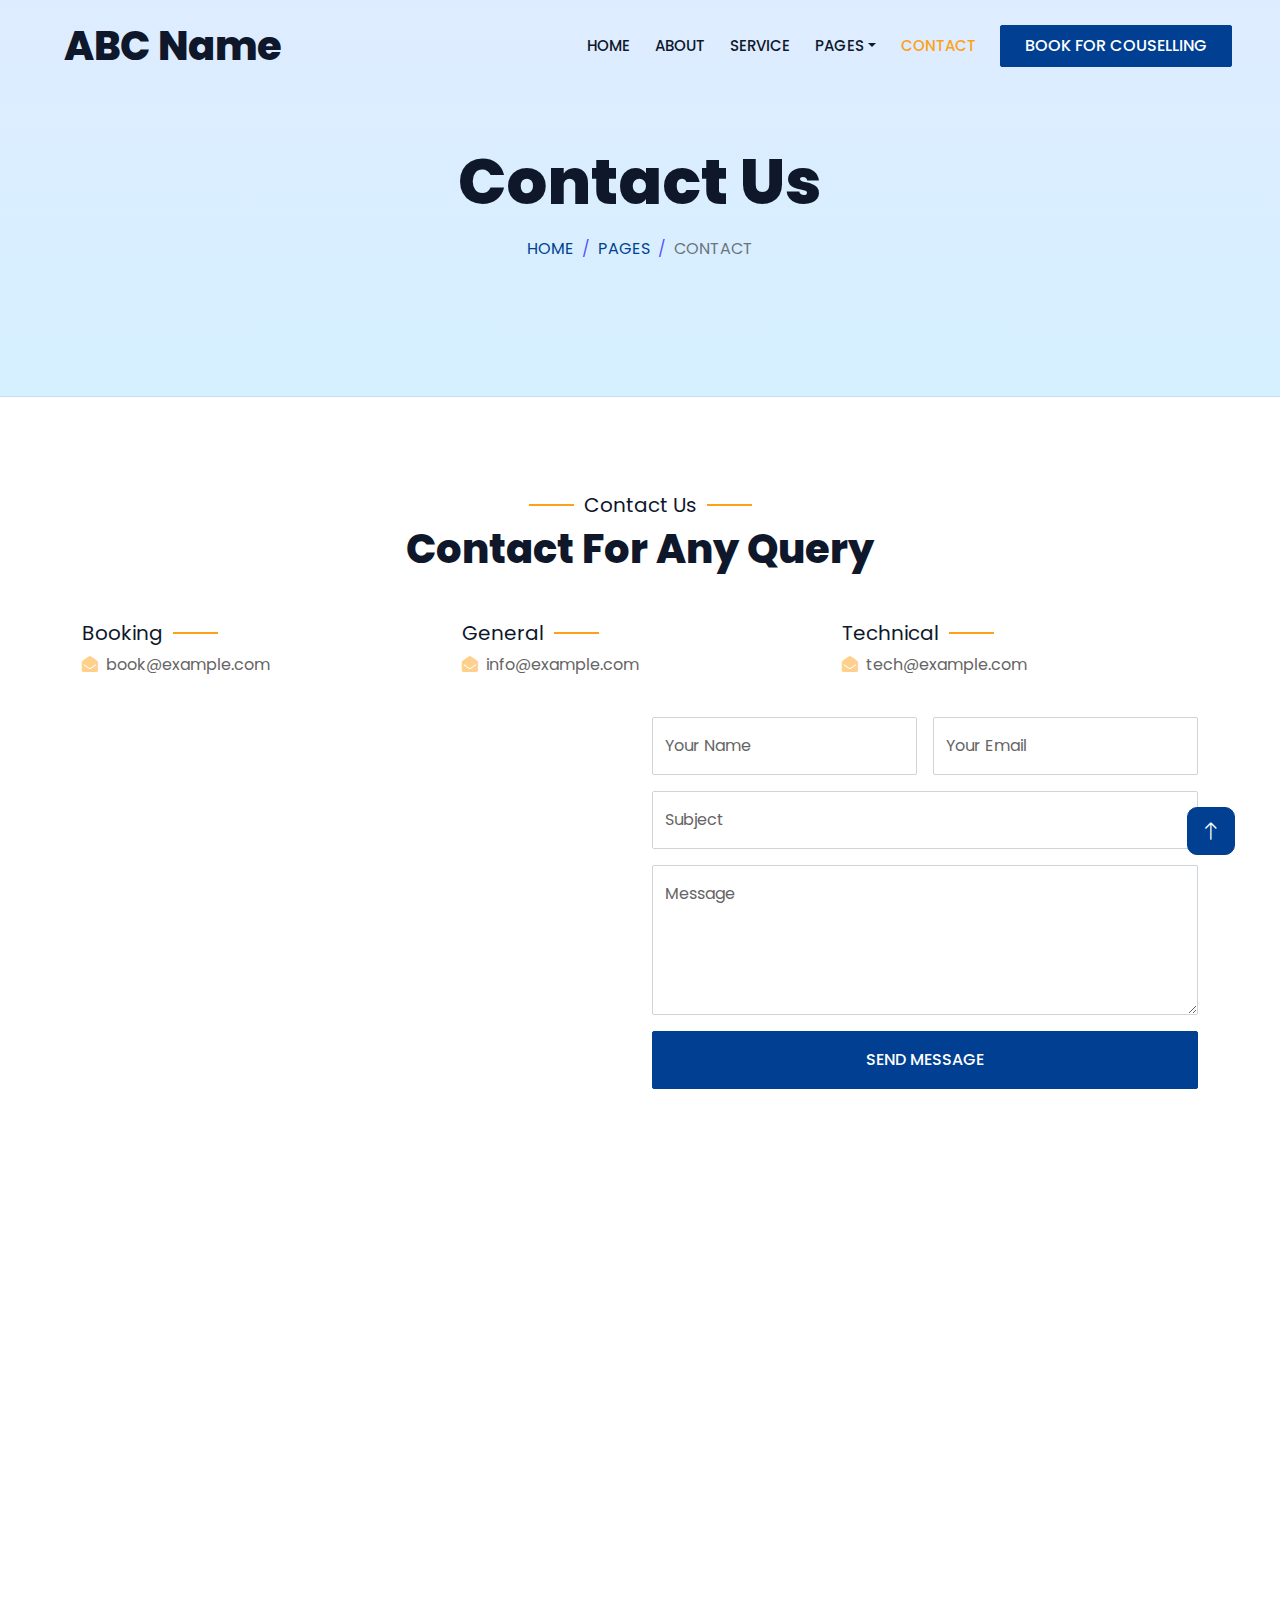
<file: contact.html>
<!DOCTYPE html>
<html lang="en">

<head>
<meta charset="utf-8">
<title>Educational service Website</title>
<meta content="width=device-width, initial-scale=1.0" name="viewport">
<meta content="" name="keywords">
<meta content="" name="description">

<!-- Favicon -->
<link href="img/favicon.ico" rel="icon">

<!-- Google Web Fonts -->
<link rel="preconnect" href="https://fonts.googleapis.com">
<link rel="preconnect" href="https://fonts.gstatic.com" crossorigin>
<link
    href="https://fonts.googleapis.com/css2?family=Poppins:wght@400;500;600&family=Nunito:wght@600;700;800&family=Pacifico&display=swap"
    rel="stylesheet">

<!-- Icon Font Stylesheet -->
<link href="https://cdnjs.cloudflare.com/ajax/libs/font-awesome/5.10.0/css/all.min.css" rel="stylesheet">
<link href="https://cdn.jsdelivr.net/npm/bootstrap-icons@1.4.1/font/bootstrap-icons.css" rel="stylesheet">

<!-- Libraries Stylesheet -->
<link href="lib/animate/animate.min.css" rel="stylesheet">
<link href="lib/owlcarousel/assets/owl.carousel.min.css" rel="stylesheet">
<link href="lib/tempusdominus/css/tempusdominus-bootstrap-4.min.css" rel="stylesheet" />

<!-- Customized Bootstrap Stylesheet -->
<link href="css/bootstrap.min.css" rel="stylesheet">

<!-- Template Stylesheet -->
<link href="css/style.css" rel="stylesheet">

</head>

<body>
    <div class="container-xxl bg-white p-0">
        <!-- Spinner Start -->
        <div id="spinner" class="show bg-white position-fixed translate-middle w-100 vh-100 top-50 start-50 d-flex align-items-center justify-content-center">
            <div class="spinner-border text-primary" style="width: 3rem; height: 3rem;" role="status">
                <span class="sr-only">Loading...</span>
            </div>
        </div>
        <!-- Spinner End -->


        <!-- Navbar & Hero Start -->
    <div class="container-xxl position-relative p-0">
        <nav class="navbar navbar-expand-lg navbar-light
                             px-4 px-lg-5 py-3 py-lg-0">
            <a href="" class="navbar-brand p-0">
                <h1 class="m-0"><i class="fa me-3"></i>ABC Name</h1>
                <!-- <img src="img/logo.png" alt="Logo"> -->
            </a>
            <button class="navbar-toggler" type="button" data-bs-toggle="collapse" data-bs-target="#navbarCollapse">
                <span class="fa fa-bars"></span>
            </button>
            <div class="collapse navbar-collapse" id="navbarCollapse">
                <div class="navbar-nav ms-auto py-0 pe-4">
                    <a href="index.html" class="nav-item nav-link">Home</a>
                    <a href="about.html" class="nav-item nav-link">About</a>
                    <a href="service.html" class="nav-item nav-link">Service</a>
    
                    <div class="nav-item dropdown">
                        <a href="#" class="nav-link dropdown-toggle" data-bs-toggle="dropdown">Pages</a>
                        <div class="dropdown-menu m-0">
                            <a href="booking.html" class="dropdown-item">Registration Page</a>
                          
                        </div>
                    </div>
                    <a href="contact.html" class="nav-item active nav-link">Contact</a>
                </div>
                <a href="" class="btn btn-primary py-2 px-4">Book for Couselling</a>
            </div>
        </nav>
    
        <div class="container-xxl py-5 bg-dark hero-header mb-5">
            <div class="container text-center my-5 pt-5 pb-4">
                <h1 class="display-3 text-dark mb-3">Contact Us</h1>
                <nav aria-label="breadcrumb">
                    <ol class="breadcrumb justify-content-center text-uppercase text-dark">
                        <li class="breadcrumb-item"><a href="#">Home</a></li>
                        <li class="breadcrumb-item"><a href="#">Pages</a></li>
                        <li class="breadcrumb-item text-indigo active" aria-current="page">Contact</li>
                    </ol>
                </nav>
            </div>
        </div>
    </div>
        <!-- Navbar & Hero End -->


        <!-- Contact Start -->
        <div class="container-xxl py-5">
            <div class="container">
                <div class="text-center wow fadeInUp" data-wow-delay="0.1s">
                    <h5 class="section-title ff-secondary text-center text-dark fw-normal">Contact Us</h5>
                    <h1 class="mb-5">Contact For Any Query</h1>
                </div>
                <div class="row g-4">
                    <div class="col-12">
                        <div class="row gy-4">
                            <div class="col-md-4">
                                <h5 class="section-title ff-secondary fw-normal text-start text-dark">Booking</h5>
                                <p><i class="fa fa-envelope-open text-primary me-2"></i>book@example.com</p>
                            </div>
                            <div class="col-md-4">
                                <h5 class="section-title ff-secondary fw-normal text-start text-dark">General</h5>
                                <p><i class="fa fa-envelope-open text-primary me-2"></i>info@example.com</p>
                            </div>
                            <div class="col-md-4">
                                <h5 class="section-title ff-secondary fw-normal text-start text-dark">Technical</h5>
                                <p><i class="fa fa-envelope-open text-primary me-2"></i>tech@example.com</p>
                            </div>
                        </div>
                    </div>
                    <div class="col-md-6 wow fadeIn" data-wow-delay="0.1s">
                        <iframe class="position-relative rounded w-100 h-100"
                            src="https://www.google.com/maps/embed?pb=!1m18!1m12!1m3!1d3001156.4288297426!2d-78.01371936852176!3d42.72876761954724!2m3!1f0!2f0!3f0!3m2!1i1024!2i768!4f13.1!3m3!1m2!1s0x4ccc4bf0f123a5a9%3A0xddcfc6c1de189567!2sNew%20York%2C%20USA!5e0!3m2!1sen!2sbd!4v1603794290143!5m2!1sen!2sbd"
                            frameborder="0" style="min-height: 350px; border:0;" allowfullscreen="" aria-hidden="false"
                            tabindex="0"></iframe>
                    </div>
                    <div class="col-md-6">
                        <div class="wow fadeInUp" data-wow-delay="0.2s">
                            <form>
                                <div class="row g-3">
                                    <div class="col-md-6">
                                        <div class="form-floating">
                                            <input type="text" class="form-control" id="name" placeholder="Your Name">
                                            <label for="name">Your Name</label>
                                        </div>
                                    </div>
                                    <div class="col-md-6">
                                        <div class="form-floating">
                                            <input type="email" class="form-control" id="email" placeholder="Your Email">
                                            <label for="email">Your Email</label>
                                        </div>
                                    </div>
                                    <div class="col-12">
                                        <div class="form-floating">
                                            <input type="text" class="form-control" id="subject" placeholder="Subject">
                                            <label for="subject">Subject</label>
                                        </div>
                                    </div>
                                    <div class="col-12">
                                        <div class="form-floating">
                                            <textarea class="form-control" placeholder="Leave a message here" id="message" style="height: 150px"></textarea>
                                            <label for="message">Message</label>
                                        </div>
                                    </div>
                                    <div class="col-12">
                                        <button class="btn btn-primary w-100 py-3" type="submit">Send Message</button>
                                    </div>
                                </div>
                            </form>
                        </div>
                    </div>
                </div>
            </div>
        </div>
        <!-- Contact End -->


        <!-- Footer Start -->
    <div class="container-fluid bg-dark text-light footer pt-5 mt-5 wow fadeIn" data-wow-delay="0.1s">
        <div class="container py-5">
            <div class="row g-5">
                <div class="col-lg-3 col-md-6">
                    <h4 class="section-title ff-secondary text-start text-primary fw-normal mb-4">Company</h4>
                    <a class="btn btn-link" href="">About Us</a>
                    <a class="btn btn-link" href="">Contact Us</a>
                    <a class="btn btn-link" href="">Privacy Policy</a>
                    <a class="btn btn-link" href="">Terms & Condition</a>
                </div>
                <div class="col-lg-3 col-md-6">
                    <h4 class="section-title ff-secondary text-start text-primary fw-normal mb-4">Contact</h4>
                    <p class="mb-2"><i class="fa fa-map-marker-alt me-3"></i>ABC Palce, Noida, IN</p>
                    <p class="mb-2"><i class="fa fa-phone-alt me-3"></i>+912 345 67890</p>
                    <p class="mb-2"><i class="fa fa-envelope me-3"></i>info@example.com</p>
                    <div class="d-flex pt-2">
                        <a class="btn btn-outline-light btn-social" href=""><i class="fab fa-twitter"></i></a>
                        <a class="btn btn-outline-light btn-social" href=""><i class="fab fa-facebook-f"></i></a>
                        <a class="btn btn-outline-light btn-social" href=""><i class="fab fa-youtube"></i></a>
                        <a class="btn btn-outline-light btn-social" href=""><i class="fab fa-linkedin-in"></i></a>
                    </div>
                </div>
                <div class="col-lg-3 col-md-6">
                    <h4 class="section-title ff-secondary text-start text-primary fw-normal mb-4">Opening</h4>
                    <h5 class="text-light fw-normal">Monday - Saturday</h5>
                    <p>09AM - 09PM</p>
                    <h5 class="text-light fw-normal">Sunday</h5>
                    <p>10AM - 08PM</p>
                </div>
                <div class="col-lg-3 col-md-6">
                    <h4 class="section-title ff-secondary text-start text-primary fw-normal mb-4">Newsletter</h4>
                    <p>Dolor amet sit justo amet elitr clita ipsum elitr est.</p>
                    <div class="position-relative mx-auto" style="max-width: 400px;">
                        <input class="form-control border-primary w-100 py-3 ps-4 pe-5" type="text"
                            placeholder="Your email">
                        <button type="button"
                            class="btn btn-primary py-2 position-absolute top-0 end-0 mt-2 me-2">SignUp</button>
                    </div>
                </div>
            </div>
        </div>
        <div class="container">
            <div class="copyright">
                <div class="row">
                    <div class="col-md-6 text-center text-md-start mb-3 mb-md-0">
                        &copy; <a class="border-bottom">ABC Name</a>, All Right Reserved. &nbsp;&nbsp;
                        Made with ♥️ By <a class="border-bottom" href="https://anmolkumr.github.io">Anmol Kumar</a>
                    </div>
                    <div class="col-md-6 text-center text-md-end">
                        <div class="footer-menu">
                            <a href="">Home</a>
                            <a href="">Cookies</a>
                            <a href="">Help</a>
                            <a href="">FQAs</a>
                        </div>
                    </div>
                </div>
            </div>
        </div>
    </div>
        <!-- Footer End -->


        <!-- Back to Top -->
        <a href="#" class="btn btn-lg btn-primary btn-lg-square back-to-top"><i class="bi bi-arrow-up"></i></a>
    </div>

    <!-- JavaScript Libraries -->
    <script src="https://code.jquery.com/jquery-3.4.1.min.js"></script>
    <script src="https://cdn.jsdelivr.net/npm/bootstrap@5.0.0/dist/js/bootstrap.bundle.min.js"></script>
    <script src="lib/wow/wow.min.js"></script>
    <script src="lib/easing/easing.min.js"></script>
    <script src="lib/waypoints/waypoints.min.js"></script>
    <script src="lib/counterup/counterup.min.js"></script>
    <script src="lib/owlcarousel/owl.carousel.min.js"></script>
    <script src="lib/tempusdominus/js/moment.min.js"></script>
    <script src="lib/tempusdominus/js/moment-timezone.min.js"></script>
    <script src="lib/tempusdominus/js/tempusdominus-bootstrap-4.min.js"></script>

    <!-- Template Javascript -->
    <script src="js/main.js"></script>
</body>

</html>
</file>
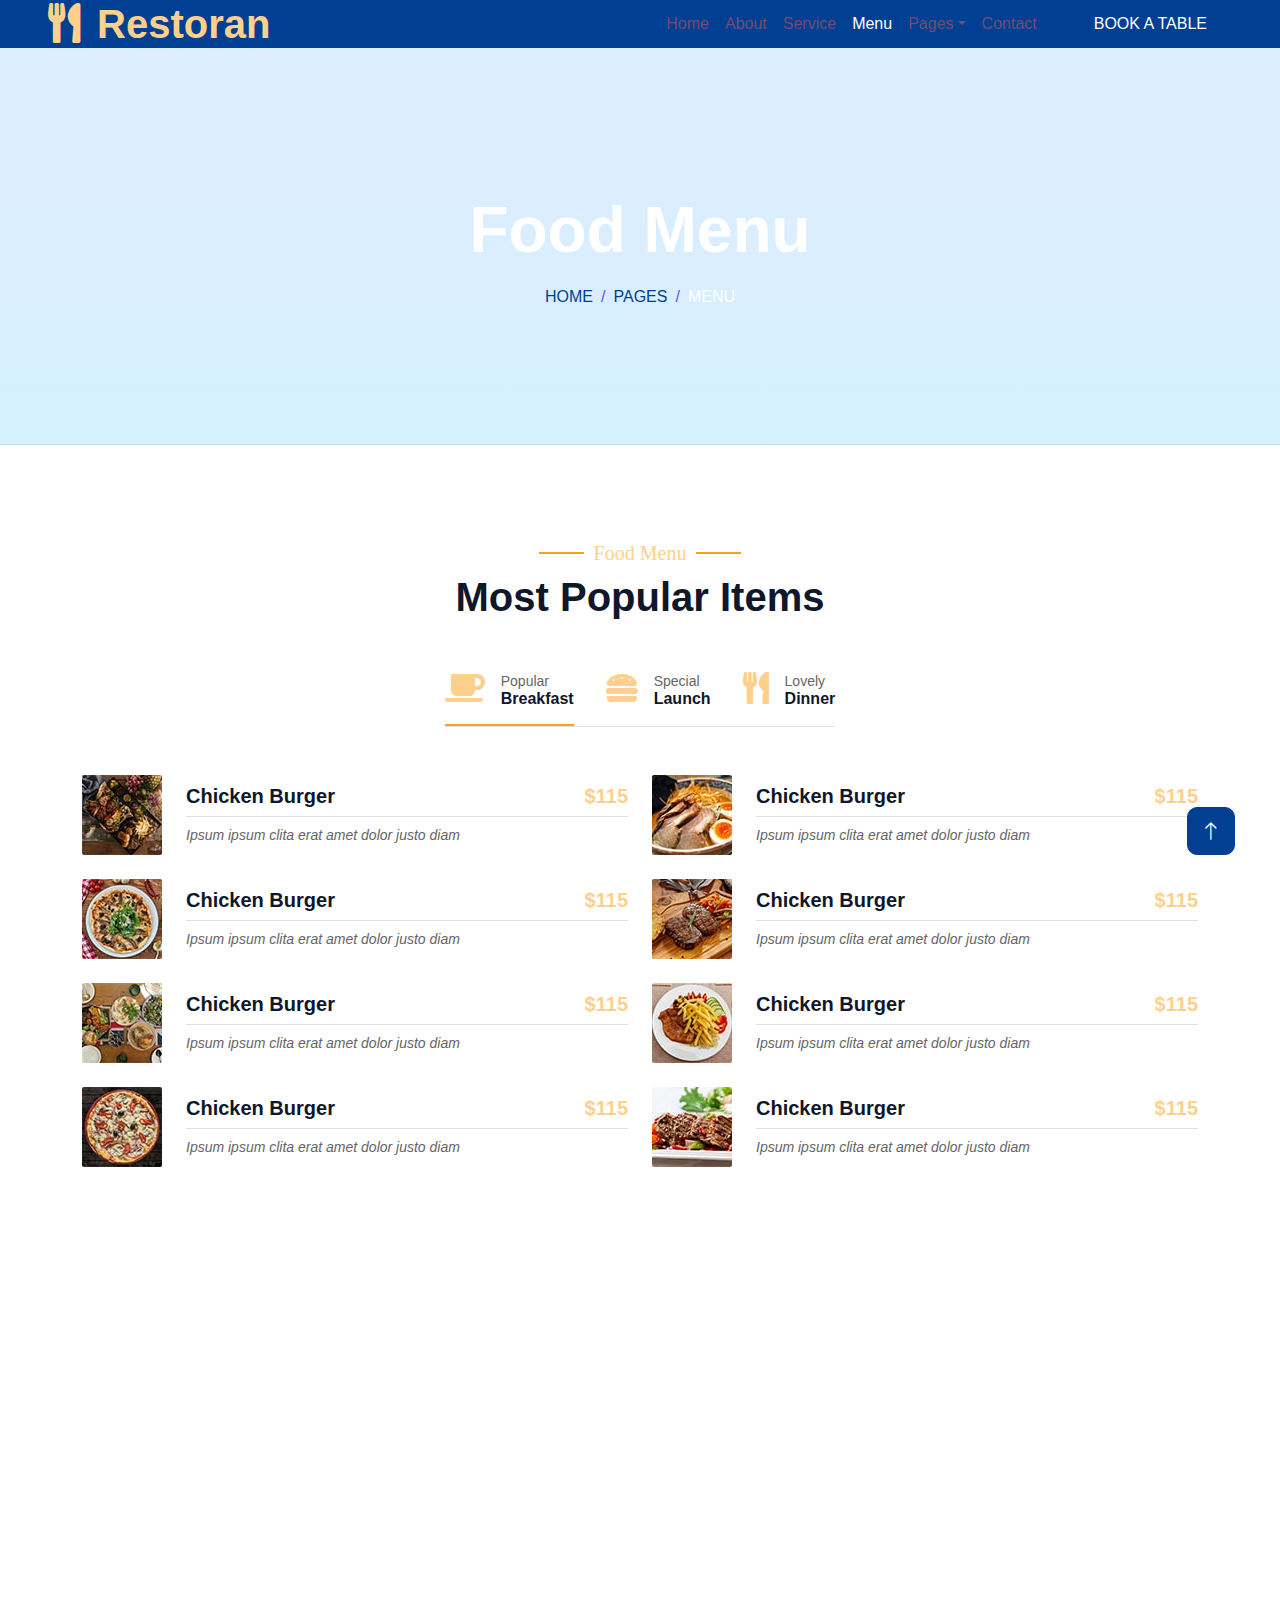
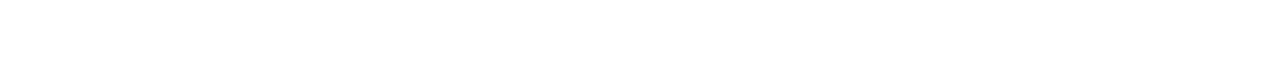
<file: menu.html>
<!DOCTYPE html>
<html lang="en">

<head>
    <meta charset="utf-8">
    <title>Restoran - Bootstrap Restaurant Template</title>
    <meta content="width=device-width, initial-scale=1.0" name="viewport">
    <meta content="" name="keywords">
    <meta content="" name="description">

    <!-- Favicon -->
    <link href="img/favicon.ico" rel="icon">

    <!-- Google Web Fonts -->
    <link rel="preconnect" href="https://fonts.googleapis.com">
    <link rel="preconnect" href="https://fonts.gstatic.com" crossorigin>
    <link href="https://fonts.googleapis.com/css2?family=Heebo:wght@400;500;600&family=Nunito:wght@600;700;800&family=Pacifico&display=swap" rel="stylesheet">

    <!-- Icon Font Stylesheet -->
    <link href="https://cdnjs.cloudflare.com/ajax/libs/font-awesome/5.10.0/css/all.min.css" rel="stylesheet">
    <link href="https://cdn.jsdelivr.net/npm/bootstrap-icons@1.4.1/font/bootstrap-icons.css" rel="stylesheet">

    <!-- Libraries Stylesheet -->
    <link href="lib/animate/animate.min.css" rel="stylesheet">
    <link href="lib/owlcarousel/assets/owl.carousel.min.css" rel="stylesheet">
    <link href="lib/tempusdominus/css/tempusdominus-bootstrap-4.min.css" rel="stylesheet" />

    <!-- Customized Bootstrap Stylesheet -->
    <link href="css/bootstrap.min.css" rel="stylesheet">

    <!-- Template Stylesheet -->
    <link href="css/style.css" rel="stylesheet">
</head>

<body>
    <div class="container-xxl bg-white p-0">
        <!-- Spinner Start -->
        <div id="spinner" class="show bg-white position-fixed translate-middle w-100 vh-100 top-50 start-50 d-flex align-items-center justify-content-center">
            <div class="spinner-border text-primary" style="width: 3rem; height: 3rem;" role="status">
                <span class="sr-only">Loading...</span>
            </div>
        </div>
        <!-- Spinner End -->


        <!-- Navbar & Hero Start -->
        <div class="container-xxl position-relative p-0">
            <nav class="navbar navbar-expand-lg navbar-dark bg-dark px-4 px-lg-5 py-3 py-lg-0">
                <a href="" class="navbar-brand p-0">
                    <h1 class="text-primary m-0"><i class="fa fa-utensils me-3"></i>Restoran</h1>
                    <!-- <img src="img/logo.png" alt="Logo"> -->
                </a>
                <button class="navbar-toggler" type="button" data-bs-toggle="collapse" data-bs-target="#navbarCollapse">
                    <span class="fa fa-bars"></span>
                </button>
                <div class="collapse navbar-collapse" id="navbarCollapse">
                    <div class="navbar-nav ms-auto py-0 pe-4">
                        <a href="index.html" class="nav-item nav-link">Home</a>
                        <a href="about.html" class="nav-item nav-link">About</a>
                        <a href="service.html" class="nav-item nav-link">Service</a>
                        <a href="menu.html" class="nav-item nav-link active">Menu</a>
                        <div class="nav-item dropdown">
                            <a href="#" class="nav-link dropdown-toggle" data-bs-toggle="dropdown">Pages</a>
                            <div class="dropdown-menu m-0">
                                <a href="booking.html" class="dropdown-item">Booking</a>
                                <a href="team.html" class="dropdown-item">Our Team</a>
                                <a href="testimonial.html" class="dropdown-item">Testimonial</a>
                            </div>
                        </div>
                        <a href="contact.html" class="nav-item nav-link">Contact</a>
                    </div>
                    <a href="" class="btn btn-primary py-2 px-4">Book A Table</a>
                </div>
            </nav>

            <div class="container-xxl py-5 bg-dark hero-header mb-5">
                <div class="container text-center my-5 pt-5 pb-4">
                    <h1 class="display-3 text-white mb-3 animated slideInDown">Food Menu</h1>
                    <nav aria-label="breadcrumb">
                        <ol class="breadcrumb justify-content-center text-uppercase">
                            <li class="breadcrumb-item"><a href="#">Home</a></li>
                            <li class="breadcrumb-item"><a href="#">Pages</a></li>
                            <li class="breadcrumb-item text-white active" aria-current="page">Menu</li>
                        </ol>
                    </nav>
                </div>
            </div>
        </div>
        <!-- Navbar & Hero End -->


        <!-- Menu Start -->
        <div class="container-xxl py-5">
            <div class="container">
                <div class="text-center wow fadeInUp" data-wow-delay="0.1s">
                    <h5 class="section-title ff-secondary text-center text-primary fw-normal">Food Menu</h5>
                    <h1 class="mb-5">Most Popular Items</h1>
                </div>
                <div class="tab-class text-center wow fadeInUp" data-wow-delay="0.1s">
                    <ul class="nav nav-pills d-inline-flex justify-content-center border-bottom mb-5">
                        <li class="nav-item">
                            <a class="d-flex align-items-center text-start mx-3 ms-0 pb-3 active" data-bs-toggle="pill" href="#tab-1">
                                <i class="fa fa-coffee fa-2x text-primary"></i>
                                <div class="ps-3">
                                    <small class="text-body">Popular</small>
                                    <h6 class="mt-n1 mb-0">Breakfast</h6>
                                </div>
                            </a>
                        </li>
                        <li class="nav-item">
                            <a class="d-flex align-items-center text-start mx-3 pb-3" data-bs-toggle="pill" href="#tab-2">
                                <i class="fa fa-hamburger fa-2x text-primary"></i>
                                <div class="ps-3">
                                    <small class="text-body">Special</small>
                                    <h6 class="mt-n1 mb-0">Launch</h6>
                                </div>
                            </a>
                        </li>
                        <li class="nav-item">
                            <a class="d-flex align-items-center text-start mx-3 me-0 pb-3" data-bs-toggle="pill" href="#tab-3">
                                <i class="fa fa-utensils fa-2x text-primary"></i>
                                <div class="ps-3">
                                    <small class="text-body">Lovely</small>
                                    <h6 class="mt-n1 mb-0">Dinner</h6>
                                </div>
                            </a>
                        </li>
                    </ul>
                    <div class="tab-content">
                        <div id="tab-1" class="tab-pane fade show p-0 active">
                            <div class="row g-4">
                                <div class="col-lg-6">
                                    <div class="d-flex align-items-center">
                                        <img class="flex-shrink-0 img-fluid rounded" src="img/menu-1.jpg" alt="" style="width: 80px;">
                                        <div class="w-100 d-flex flex-column text-start ps-4">
                                            <h5 class="d-flex justify-content-between border-bottom pb-2">
                                                <span>Chicken Burger</span>
                                                <span class="text-primary">$115</span>
                                            </h5>
                                            <small class="fst-italic">Ipsum ipsum clita erat amet dolor justo diam</small>
                                        </div>
                                    </div>
                                </div>
                                <div class="col-lg-6">
                                    <div class="d-flex align-items-center">
                                        <img class="flex-shrink-0 img-fluid rounded" src="img/menu-2.jpg" alt="" style="width: 80px;">
                                        <div class="w-100 d-flex flex-column text-start ps-4">
                                            <h5 class="d-flex justify-content-between border-bottom pb-2">
                                                <span>Chicken Burger</span>
                                                <span class="text-primary">$115</span>
                                            </h5>
                                            <small class="fst-italic">Ipsum ipsum clita erat amet dolor justo diam</small>
                                        </div>
                                    </div>
                                </div>
                                <div class="col-lg-6">
                                    <div class="d-flex align-items-center">
                                        <img class="flex-shrink-0 img-fluid rounded" src="img/menu-3.jpg" alt="" style="width: 80px;">
                                        <div class="w-100 d-flex flex-column text-start ps-4">
                                            <h5 class="d-flex justify-content-between border-bottom pb-2">
                                                <span>Chicken Burger</span>
                                                <span class="text-primary">$115</span>
                                            </h5>
                                            <small class="fst-italic">Ipsum ipsum clita erat amet dolor justo diam</small>
                                        </div>
                                    </div>
                                </div>
                                <div class="col-lg-6">
                                    <div class="d-flex align-items-center">
                                        <img class="flex-shrink-0 img-fluid rounded" src="img/menu-4.jpg" alt="" style="width: 80px;">
                                        <div class="w-100 d-flex flex-column text-start ps-4">
                                            <h5 class="d-flex justify-content-between border-bottom pb-2">
                                                <span>Chicken Burger</span>
                                                <span class="text-primary">$115</span>
                                            </h5>
                                            <small class="fst-italic">Ipsum ipsum clita erat amet dolor justo diam</small>
                                        </div>
                                    </div>
                                </div>
                                <div class="col-lg-6">
                                    <div class="d-flex align-items-center">
                                        <img class="flex-shrink-0 img-fluid rounded" src="img/menu-5.jpg" alt="" style="width: 80px;">
                                        <div class="w-100 d-flex flex-column text-start ps-4">
                                            <h5 class="d-flex justify-content-between border-bottom pb-2">
                                                <span>Chicken Burger</span>
                                                <span class="text-primary">$115</span>
                                            </h5>
                                            <small class="fst-italic">Ipsum ipsum clita erat amet dolor justo diam</small>
                                        </div>
                                    </div>
                                </div>
                                <div class="col-lg-6">
                                    <div class="d-flex align-items-center">
                                        <img class="flex-shrink-0 img-fluid rounded" src="img/menu-6.jpg" alt="" style="width: 80px;">
                                        <div class="w-100 d-flex flex-column text-start ps-4">
                                            <h5 class="d-flex justify-content-between border-bottom pb-2">
                                                <span>Chicken Burger</span>
                                                <span class="text-primary">$115</span>
                                            </h5>
                                            <small class="fst-italic">Ipsum ipsum clita erat amet dolor justo diam</small>
                                        </div>
                                    </div>
                                </div>
                                <div class="col-lg-6">
                                    <div class="d-flex align-items-center">
                                        <img class="flex-shrink-0 img-fluid rounded" src="img/menu-7.jpg" alt="" style="width: 80px;">
                                        <div class="w-100 d-flex flex-column text-start ps-4">
                                            <h5 class="d-flex justify-content-between border-bottom pb-2">
                                                <span>Chicken Burger</span>
                                                <span class="text-primary">$115</span>
                                            </h5>
                                            <small class="fst-italic">Ipsum ipsum clita erat amet dolor justo diam</small>
                                        </div>
                                    </div>
                                </div>
                                <div class="col-lg-6">
                                    <div class="d-flex align-items-center">
                                        <img class="flex-shrink-0 img-fluid rounded" src="img/menu-8.jpg" alt="" style="width: 80px;">
                                        <div class="w-100 d-flex flex-column text-start ps-4">
                                            <h5 class="d-flex justify-content-between border-bottom pb-2">
                                                <span>Chicken Burger</span>
                                                <span class="text-primary">$115</span>
                                            </h5>
                                            <small class="fst-italic">Ipsum ipsum clita erat amet dolor justo diam</small>
                                        </div>
                                    </div>
                                </div>
                            </div>
                        </div>
                        <div id="tab-2" class="tab-pane fade show p-0">
                            <div class="row g-4">
                                <div class="col-lg-6">
                                    <div class="d-flex align-items-center">
                                        <img class="flex-shrink-0 img-fluid rounded" src="img/menu-1.jpg" alt="" style="width: 80px;">
                                        <div class="w-100 d-flex flex-column text-start ps-4">
                                            <h5 class="d-flex justify-content-between border-bottom pb-2">
                                                <span>Chicken Burger</span>
                                                <span class="text-primary">$115</span>
                                            </h5>
                                            <small class="fst-italic">Ipsum ipsum clita erat amet dolor justo diam</small>
                                        </div>
                                    </div>
                                </div>
                                <div class="col-lg-6">
                                    <div class="d-flex align-items-center">
                                        <img class="flex-shrink-0 img-fluid rounded" src="img/menu-2.jpg" alt="" style="width: 80px;">
                                        <div class="w-100 d-flex flex-column text-start ps-4">
                                            <h5 class="d-flex justify-content-between border-bottom pb-2">
                                                <span>Chicken Burger</span>
                                                <span class="text-primary">$115</span>
                                            </h5>
                                            <small class="fst-italic">Ipsum ipsum clita erat amet dolor justo diam</small>
                                        </div>
                                    </div>
                                </div>
                                <div class="col-lg-6">
                                    <div class="d-flex align-items-center">
                                        <img class="flex-shrink-0 img-fluid rounded" src="img/menu-3.jpg" alt="" style="width: 80px;">
                                        <div class="w-100 d-flex flex-column text-start ps-4">
                                            <h5 class="d-flex justify-content-between border-bottom pb-2">
                                                <span>Chicken Burger</span>
                                                <span class="text-primary">$115</span>
                                            </h5>
                                            <small class="fst-italic">Ipsum ipsum clita erat amet dolor justo diam</small>
                                        </div>
                                    </div>
                                </div>
                                <div class="col-lg-6">
                                    <div class="d-flex align-items-center">
                                        <img class="flex-shrink-0 img-fluid rounded" src="img/menu-4.jpg" alt="" style="width: 80px;">
                                        <div class="w-100 d-flex flex-column text-start ps-4">
                                            <h5 class="d-flex justify-content-between border-bottom pb-2">
                                                <span>Chicken Burger</span>
                                                <span class="text-primary">$115</span>
                                            </h5>
                                            <small class="fst-italic">Ipsum ipsum clita erat amet dolor justo diam</small>
                                        </div>
                                    </div>
                                </div>
                                <div class="col-lg-6">
                                    <div class="d-flex align-items-center">
                                        <img class="flex-shrink-0 img-fluid rounded" src="img/menu-5.jpg" alt="" style="width: 80px;">
                                        <div class="w-100 d-flex flex-column text-start ps-4">
                                            <h5 class="d-flex justify-content-between border-bottom pb-2">
                                                <span>Chicken Burger</span>
                                                <span class="text-primary">$115</span>
                                            </h5>
                                            <small class="fst-italic">Ipsum ipsum clita erat amet dolor justo diam</small>
                                        </div>
                                    </div>
                                </div>
                                <div class="col-lg-6">
                                    <div class="d-flex align-items-center">
                                        <img class="flex-shrink-0 img-fluid rounded" src="img/menu-6.jpg" alt="" style="width: 80px;">
                                        <div class="w-100 d-flex flex-column text-start ps-4">
                                            <h5 class="d-flex justify-content-between border-bottom pb-2">
                                                <span>Chicken Burger</span>
                                                <span class="text-primary">$115</span>
                                            </h5>
                                            <small class="fst-italic">Ipsum ipsum clita erat amet dolor justo diam</small>
                                        </div>
                                    </div>
                                </div>
                                <div class="col-lg-6">
                                    <div class="d-flex align-items-center">
                                        <img class="flex-shrink-0 img-fluid rounded" src="img/menu-7.jpg" alt="" style="width: 80px;">
                                        <div class="w-100 d-flex flex-column text-start ps-4">
                                            <h5 class="d-flex justify-content-between border-bottom pb-2">
                                                <span>Chicken Burger</span>
                                                <span class="text-primary">$115</span>
                                            </h5>
                                            <small class="fst-italic">Ipsum ipsum clita erat amet dolor justo diam</small>
                                        </div>
                                    </div>
                                </div>
                                <div class="col-lg-6">
                                    <div class="d-flex align-items-center">
                                        <img class="flex-shrink-0 img-fluid rounded" src="img/menu-8.jpg" alt="" style="width: 80px;">
                                        <div class="w-100 d-flex flex-column text-start ps-4">
                                            <h5 class="d-flex justify-content-between border-bottom pb-2">
                                                <span>Chicken Burger</span>
                                                <span class="text-primary">$115</span>
                                            </h5>
                                            <small class="fst-italic">Ipsum ipsum clita erat amet dolor justo diam</small>
                                        </div>
                                    </div>
                                </div>
                            </div>
                        </div>
                        <div id="tab-3" class="tab-pane fade show p-0">
                            <div class="row g-4">
                                <div class="col-lg-6">
                                    <div class="d-flex align-items-center">
                                        <img class="flex-shrink-0 img-fluid rounded" src="img/menu-1.jpg" alt="" style="width: 80px;">
                                        <div class="w-100 d-flex flex-column text-start ps-4">
                                            <h5 class="d-flex justify-content-between border-bottom pb-2">
                                                <span>Chicken Burger</span>
                                                <span class="text-primary">$115</span>
                                            </h5>
                                            <small class="fst-italic">Ipsum ipsum clita erat amet dolor justo diam</small>
                                        </div>
                                    </div>
                                </div>
                                <div class="col-lg-6">
                                    <div class="d-flex align-items-center">
                                        <img class="flex-shrink-0 img-fluid rounded" src="img/menu-2.jpg" alt="" style="width: 80px;">
                                        <div class="w-100 d-flex flex-column text-start ps-4">
                                            <h5 class="d-flex justify-content-between border-bottom pb-2">
                                                <span>Chicken Burger</span>
                                                <span class="text-primary">$115</span>
                                            </h5>
                                            <small class="fst-italic">Ipsum ipsum clita erat amet dolor justo diam</small>
                                        </div>
                                    </div>
                                </div>
                                <div class="col-lg-6">
                                    <div class="d-flex align-items-center">
                                        <img class="flex-shrink-0 img-fluid rounded" src="img/menu-3.jpg" alt="" style="width: 80px;">
                                        <div class="w-100 d-flex flex-column text-start ps-4">
                                            <h5 class="d-flex justify-content-between border-bottom pb-2">
                                                <span>Chicken Burger</span>
                                                <span class="text-primary">$115</span>
                                            </h5>
                                            <small class="fst-italic">Ipsum ipsum clita erat amet dolor justo diam</small>
                                        </div>
                                    </div>
                                </div>
                                <div class="col-lg-6">
                                    <div class="d-flex align-items-center">
                                        <img class="flex-shrink-0 img-fluid rounded" src="img/menu-4.jpg" alt="" style="width: 80px;">
                                        <div class="w-100 d-flex flex-column text-start ps-4">
                                            <h5 class="d-flex justify-content-between border-bottom pb-2">
                                                <span>Chicken Burger</span>
                                                <span class="text-primary">$115</span>
                                            </h5>
                                            <small class="fst-italic">Ipsum ipsum clita erat amet dolor justo diam</small>
                                        </div>
                                    </div>
                                </div>
                                <div class="col-lg-6">
                                    <div class="d-flex align-items-center">
                                        <img class="flex-shrink-0 img-fluid rounded" src="img/menu-5.jpg" alt="" style="width: 80px;">
                                        <div class="w-100 d-flex flex-column text-start ps-4">
                                            <h5 class="d-flex justify-content-between border-bottom pb-2">
                                                <span>Chicken Burger</span>
                                                <span class="text-primary">$115</span>
                                            </h5>
                                            <small class="fst-italic">Ipsum ipsum clita erat amet dolor justo diam</small>
                                        </div>
                                    </div>
                                </div>
                                <div class="col-lg-6">
                                    <div class="d-flex align-items-center">
                                        <img class="flex-shrink-0 img-fluid rounded" src="img/menu-6.jpg" alt="" style="width: 80px;">
                                        <div class="w-100 d-flex flex-column text-start ps-4">
                                            <h5 class="d-flex justify-content-between border-bottom pb-2">
                                                <span>Chicken Burger</span>
                                                <span class="text-primary">$115</span>
                                            </h5>
                                            <small class="fst-italic">Ipsum ipsum clita erat amet dolor justo diam</small>
                                        </div>
                                    </div>
                                </div>
                                <div class="col-lg-6">
                                    <div class="d-flex align-items-center">
                                        <img class="flex-shrink-0 img-fluid rounded" src="img/menu-7.jpg" alt="" style="width: 80px;">
                                        <div class="w-100 d-flex flex-column text-start ps-4">
                                            <h5 class="d-flex justify-content-between border-bottom pb-2">
                                                <span>Chicken Burger</span>
                                                <span class="text-primary">$115</span>
                                            </h5>
                                            <small class="fst-italic">Ipsum ipsum clita erat amet dolor justo diam</small>
                                        </div>
                                    </div>
                                </div>
                                <div class="col-lg-6">
                                    <div class="d-flex align-items-center">
                                        <img class="flex-shrink-0 img-fluid rounded" src="img/menu-8.jpg" alt="" style="width: 80px;">
                                        <div class="w-100 d-flex flex-column text-start ps-4">
                                            <h5 class="d-flex justify-content-between border-bottom pb-2">
                                                <span>Chicken Burger</span>
                                                <span class="text-primary">$115</span>
                                            </h5>
                                            <small class="fst-italic">Ipsum ipsum clita erat amet dolor justo diam</small>
                                        </div>
                                    </div>
                                </div>
                            </div>
                        </div>
                    </div>
                </div>
            </div>
        </div>
        <!-- Menu End -->
        

        <!-- Footer Start -->
        <div class="container-fluid bg-dark text-light footer pt-5 mt-5 wow fadeIn" data-wow-delay="0.1s">
            <div class="container py-5">
                <div class="row g-5">
                    <div class="col-lg-3 col-md-6">
                        <h4 class="section-title ff-secondary text-start text-primary fw-normal mb-4">Company</h4>
                        <a class="btn btn-link" href="">About Us</a>
                        <a class="btn btn-link" href="">Contact Us</a>
                        <a class="btn btn-link" href="">Reservation</a>
                        <a class="btn btn-link" href="">Privacy Policy</a>
                        <a class="btn btn-link" href="">Terms & Condition</a>
                    </div>
                    <div class="col-lg-3 col-md-6">
                        <h4 class="section-title ff-secondary text-start text-primary fw-normal mb-4">Contact</h4>
                        <p class="mb-2"><i class="fa fa-map-marker-alt me-3"></i>123 Street, New York, USA</p>
                        <p class="mb-2"><i class="fa fa-phone-alt me-3"></i>+012 345 67890</p>
                        <p class="mb-2"><i class="fa fa-envelope me-3"></i>info@example.com</p>
                        <div class="d-flex pt-2">
                            <a class="btn btn-outline-light btn-social" href=""><i class="fab fa-twitter"></i></a>
                            <a class="btn btn-outline-light btn-social" href=""><i class="fab fa-facebook-f"></i></a>
                            <a class="btn btn-outline-light btn-social" href=""><i class="fab fa-youtube"></i></a>
                            <a class="btn btn-outline-light btn-social" href=""><i class="fab fa-linkedin-in"></i></a>
                        </div>
                    </div>
                    <div class="col-lg-3 col-md-6">
                        <h4 class="section-title ff-secondary text-start text-primary fw-normal mb-4">Opening</h4>
                        <h5 class="text-light fw-normal">Monday - Saturday</h5>
                        <p>09AM - 09PM</p>
                        <h5 class="text-light fw-normal">Sunday</h5>
                        <p>10AM - 08PM</p>
                    </div>
                    <div class="col-lg-3 col-md-6">
                        <h4 class="section-title ff-secondary text-start text-primary fw-normal mb-4">Newsletter</h4>
                        <p>Dolor amet sit justo amet elitr clita ipsum elitr est.</p>
                        <div class="position-relative mx-auto" style="max-width: 400px;">
                            <input class="form-control border-primary w-100 py-3 ps-4 pe-5" type="text" placeholder="Your email">
                            <button type="button" class="btn btn-primary py-2 position-absolute top-0 end-0 mt-2 me-2">SignUp</button>
                        </div>
                    </div>
                </div>
            </div>
            <div class="container">
                <div class="copyright">
                    <div class="row">
                        <div class="col-md-6 text-center text-md-start mb-3 mb-md-0">
                            &copy; <a class="border-bottom" href="#">Your Site Name</a>, All Right Reserved. 
							
							<!--/*** This template is free as long as you keep the footer author’s credit link/attribution link/backlink. If you'd like to use the template without the footer author’s credit link/attribution link/backlink, you can purchase the Credit Removal License from "https://htmlcodex.com/credit-removal". Thank you for your support. ***/-->
							Designed By <a class="border-bottom" href="https://htmlcodex.com">HTML Codex</a>
                        </div>
                        <div class="col-md-6 text-center text-md-end">
                            <div class="footer-menu">
                                <a href="">Home</a>
                                <a href="">Cookies</a>
                                <a href="">Help</a>
                                <a href="">FQAs</a>
                            </div>
                        </div>
                    </div>
                </div>
            </div>
        </div>
        <!-- Footer End -->


        <!-- Back to Top -->
        <a href="#" class="btn btn-lg btn-primary btn-lg-square back-to-top"><i class="bi bi-arrow-up"></i></a>
    </div>

    <!-- JavaScript Libraries -->
    <script src="https://code.jquery.com/jquery-3.4.1.min.js"></script>
    <script src="https://cdn.jsdelivr.net/npm/bootstrap@5.0.0/dist/js/bootstrap.bundle.min.js"></script>
    <script src="lib/wow/wow.min.js"></script>
    <script src="lib/easing/easing.min.js"></script>
    <script src="lib/waypoints/waypoints.min.js"></script>
    <script src="lib/counterup/counterup.min.js"></script>
    <script src="lib/owlcarousel/owl.carousel.min.js"></script>
    <script src="lib/tempusdominus/js/moment.min.js"></script>
    <script src="lib/tempusdominus/js/moment-timezone.min.js"></script>
    <script src="lib/tempusdominus/js/tempusdominus-bootstrap-4.min.js"></script>

    <!-- Template Javascript -->
    <script src="js/main.js"></script>
</body>

</html>
</file>
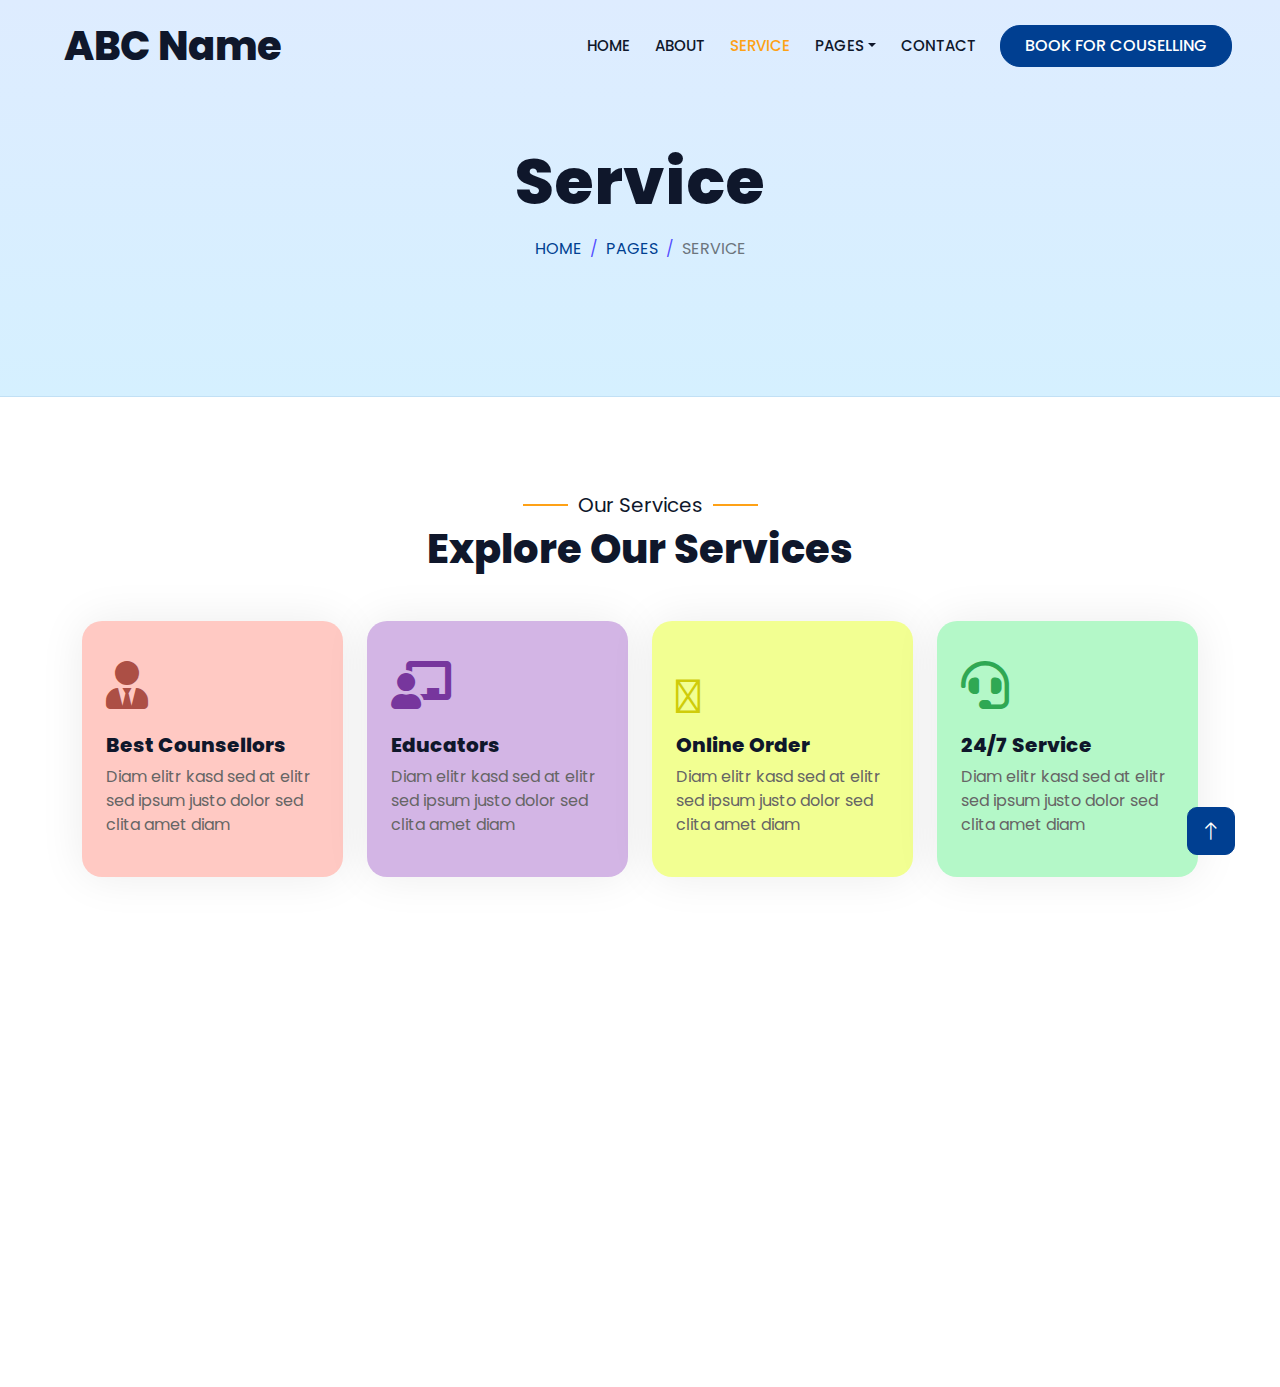
<file: service.html>
<!DOCTYPE html>
<html lang="en">

<head>
    <meta charset="utf-8">
    <title>Educational service Website</title>
    <meta content="width=device-width, initial-scale=1.0" name="viewport">
    <meta content="" name="keywords">
    <meta content="" name="description">

    <!-- Favicon -->
    <link href="img/favicon.ico" rel="icon">

    <!-- Google Web Fonts -->
    <link rel="preconnect" href="https://fonts.googleapis.com">
    <link rel="preconnect" href="https://fonts.gstatic.com" crossorigin>
    <link
        href="https://fonts.googleapis.com/css2?family=Poppins:wght@400;500;600&family=Nunito:wght@600;700;800&family=Pacifico&display=swap"
        rel="stylesheet">

    <!-- Icon Font Stylesheet -->
    <link href="https://cdnjs.cloudflare.com/ajax/libs/font-awesome/5.10.0/css/all.min.css" rel="stylesheet">
    <link href="https://cdn.jsdelivr.net/npm/bootstrap-icons@1.4.1/font/bootstrap-icons.css" rel="stylesheet">

    <!-- Libraries Stylesheet -->
    <link href="lib/animate/animate.min.css" rel="stylesheet">
    <link href="lib/owlcarousel/assets/owl.carousel.min.css" rel="stylesheet">
    <link href="lib/tempusdominus/css/tempusdominus-bootstrap-4.min.css" rel="stylesheet" />

    <!-- Customized Bootstrap Stylesheet -->
    <link href="css/bootstrap.min.css" rel="stylesheet">

    <!-- Template Stylesheet -->
    <link href="css/style.css" rel="stylesheet">

</head>

<body>
    <div class="container-xxl bg-white p-0">
        <!-- Spinner Start -->
        <div id="spinner"
            class="show bg-white position-fixed translate-middle w-100 vh-100 top-50 start-50 d-flex align-items-center justify-content-center">
            <div class="spinner-border text-primary" style="width: 3rem; height: 3rem;" role="status">
                <span class="sr-only">Loading...</span>
            </div>
        </div>
        <!-- Spinner End -->


        <!-- Navbar & Hero Start -->
        <div class="container-xxl position-relative p-0">
            <nav class="navbar navbar-expand-lg navbar-light
                                 px-4 px-lg-5 py-3 py-lg-0">
                <a href="" class="navbar-brand p-0">
                    <h1 class="m-0"><i class="fa me-3"></i>ABC Name</h1>
                    <!-- <img src="img/logo.png" alt="Logo"> -->
                </a>
                <button class="navbar-toggler" type="button" data-bs-toggle="collapse" data-bs-target="#navbarCollapse">
                    <span class="fa fa-bars"></span>
                </button>
                <div class="collapse navbar-collapse" id="navbarCollapse">
                    <div class="navbar-nav ms-auto py-0 pe-4">
                        <a href="index.html" class="nav-item nav-link">Home</a>
                        <a href="about.html" class="nav-item nav-link ">About</a>
                        <a href="service.html" class="nav-item nav-link active">Service</a>
        
                        <div class="nav-item dropdown">
                            <a href="#" class="nav-link dropdown-toggle" data-bs-toggle="dropdown">Pages</a>
                            <div class="dropdown-menu m-0">
                            <a href="booking.html" class="dropdown-item">Registration Page</a>
                            </div>
                        </div>
                        <a href="contact.html" class="nav-item nav-link">Contact</a>
                    </div>
                    <a href="" class="btn btn-primary py-2 px-4 border-xl">Book for Couselling</a>
                </div>
            </nav>
        
            <div class="container-xxl py-5 bg-dark hero-header mb-5">
                <div class="container text-center my-5 pt-5 pb-4">
                    <h1 class="display-3 text-dark mb-3">Service</h1>
                    <nav aria-label="breadcrumb">
                        <ol class="breadcrumb justify-content-center text-uppercase text-dark">
                            <li class="breadcrumb-item"><a href="#">Home</a></li>
                            <li class="breadcrumb-item"><a href="#">Pages</a></li>
                            <li class="breadcrumb-item text-indigo active" aria-current="page">Service</li>
                        </ol>
                    </nav>
                </div>
            </div>
        </div>
        <!-- Navbar & Hero End -->


        <!-- Service Start -->
        <div class="container-xxl py-5">
            <div class="container">
                <div class="text-center wow fadeInUp" data-wow-delay="0.1s">
                    <h5 class="section-title ff-secondary text-center fw-normal">Our Services</h5>
                    <h1 class="mb-5">Explore Our Services</h1>
                </div>
                <div class="row g-4">
                    <div class="col-lg-3 col-sm-6 wow fadeInUp" data-wow-delay="0.1s">
                        <div class="service-item color-coral border-xl pt-3">
                            <div class="p-4">
                                <i class="fa fa-3x fa-user-tie txt-color-coral mb-4"></i>
                                <h5>Best Counsellors</h5>
                                <p>Diam elitr kasd sed at elitr sed ipsum justo dolor sed clita amet diam</p>
                            </div>
                        </div>
                    </div>
                    <div class="col-lg-3 col-sm-6 wow fadeInUp" data-wow-delay="0.3s">
                        <div class="service-item color-litac border-xl pt-3">
                            <div class="p-4">
                                <i class="fa fa-3x fa-chalkboard-teacher txt-color-litac mb-4"></i>
                                <h5>Educators</h5>
                                <p>Diam elitr kasd sed at elitr sed ipsum justo dolor sed clita amet diam</p>
                            </div>
                        </div>
                    </div>
                    <div class="col-lg-3 col-sm-6 wow fadeInUp" data-wow-delay="0.5s">
                        <div class="service-item color-cream border-xl pt-3">
                            <div class="p-4">
                                <i class="fa-solid fa-3x fa-book-reader txt-color-cream mb-4"></i>
                                <h5>Online Order</h5>
                                <p>Diam elitr kasd sed at elitr sed ipsum justo dolor sed clita amet diam</p>
                            </div>
                        </div>
                    </div>
                    <div class="col-lg-3 col-sm-6 wow fadeInUp" data-wow-delay="0.7s">
                        <div class="service-item color-mint border-xl pt-3">
                            <div class="p-4">
                                <i class="fa fa-3x fa-headset txt-color-mint mb-4"></i>
                                <h5>24/7 Service</h5>
                                <p>Diam elitr kasd sed at elitr sed ipsum justo dolor sed clita amet diam</p>
                            </div>
                        </div>
                    </div>
                    
                </div>
            </div>
        </div>
        <!-- Service End -->


        <!-- Footer Start -->
        <div class="container-fluid bg-dark text-light footer pt-5 mt-5 wow fadeIn" data-wow-delay="0.1s">
            <div class="container py-5">
                <div class="row g-5">
                    <div class="col-lg-3 col-md-6">
                        <h4 class="section-title ff-secondary text-start text-primary fw-normal mb-4">Company</h4>
                        <a class="btn btn-link" href="">About Us</a>
                        <a class="btn btn-link" href="">Contact Us</a>
                        <a class="btn btn-link" href="">Privacy Policy</a>
                        <a class="btn btn-link" href="">Terms & Condition</a>
                    </div>
                    <div class="col-lg-3 col-md-6">
                        <h4 class="section-title ff-secondary text-start text-primary fw-normal mb-4">Contact</h4>
                        <p class="mb-2"><i class="fa fa-map-marker-alt me-3"></i>ABC Palce, Noida, IN</p>
                        <p class="mb-2"><i class="fa fa-phone-alt me-3"></i>+912 345 67890</p>
                        <p class="mb-2"><i class="fa fa-envelope me-3"></i>info@example.com</p>
                        <div class="d-flex pt-2">
                            <a class="btn btn-outline-light btn-social" href=""><i class="fab fa-twitter"></i></a>
                            <a class="btn btn-outline-light btn-social" href=""><i class="fab fa-facebook-f"></i></a>
                            <a class="btn btn-outline-light btn-social" href=""><i class="fab fa-youtube"></i></a>
                            <a class="btn btn-outline-light btn-social" href=""><i class="fab fa-linkedin-in"></i></a>
                        </div>
                    </div>
                    <div class="col-lg-3 col-md-6">
                        <h4 class="section-title ff-secondary text-start text-primary fw-normal mb-4">Opening</h4>
                        <h5 class="text-light fw-normal">Monday - Saturday</h5>
                        <p>09AM - 09PM</p>
                        <h5 class="text-light fw-normal">Sunday</h5>
                        <p>10AM - 08PM</p>
                    </div>
                    <div class="col-lg-3 col-md-6">
                        <h4 class="section-title ff-secondary text-start text-primary fw-normal mb-4">Newsletter</h4>
                        <p>Dolor amet sit justo amet elitr clita ipsum elitr est.</p>
                        <div class="position-relative mx-auto" style="max-width: 400px;">
                            <input class="form-control border-primary w-100 py-3 ps-4 pe-5" type="text"
                                placeholder="Your email">
                            <button type="button"
                                class="btn btn-primary py-2 position-absolute top-0 end-0 mt-2 me-2">SignUp</button>
                        </div>
                    </div>
                </div>
            </div>
            <div class="container">
                <div class="copyright">
                    <div class="row">
                        <div class="col-md-6 text-center text-md-start mb-3 mb-md-0">
                            &copy; <a class="border-bottom">ABC Name</a>, All Right Reserved. &nbsp;&nbsp;
                            Made with ♥️ By <a class="border-bottom" href="https://anmolkumr.github.io">Anmol Kumar</a>
                        </div>
                        <div class="col-md-6 text-center text-md-end">
                            <div class="footer-menu">
                                <a href="">Home</a>
                                <a href="">Cookies</a>
                                <a href="">Help</a>
                                <a href="">FQAs</a>
                            </div>
                        </div>
                    </div>
                </div>
            </div>
        </div>
        <!-- Footer End -->


        <!-- Back to Top -->
        <a href="#" class="btn btn-lg btn-primary btn-lg-square back-to-top"><i class="bi bi-arrow-up"></i></a>
    </div>

    <!-- JavaScript Libraries -->
    <script src="https://code.jquery.com/jquery-3.4.1.min.js"></script>
    <script src="https://cdn.jsdelivr.net/npm/bootstrap@5.0.0/dist/js/bootstrap.bundle.min.js"></script>
    <script src="lib/wow/wow.min.js"></script>
    <script src="lib/easing/easing.min.js"></script>
    <script src="lib/waypoints/waypoints.min.js"></script>
    <script src="lib/counterup/counterup.min.js"></script>
    <script src="lib/owlcarousel/owl.carousel.min.js"></script>
    <script src="lib/tempusdominus/js/moment.min.js"></script>
    <script src="lib/tempusdominus/js/moment-timezone.min.js"></script>
    <script src="lib/tempusdominus/js/tempusdominus-bootstrap-4.min.js"></script>

    <!-- Template Javascript -->
    <script src="js/main.js"></script>
</body>

</html>
</file>
<file: css/style.css>
/********** Template CSS **********/
:root {
    --primary: #FEA116;
    --light: #F1F8FF;
    --dark: #0F172B;
}

.ff-secondary {
    font-family: 'Poppins';
}

.fw-medium {
    font-weight: 600 !important;
}

.fw-semi-bold {
    font-weight: 700 !important;
}

.back-to-top {
    position: fixed;
    display: none;
    right: 45px;
    bottom: 45px;
    z-index: 99;
}


/*** Spinner ***/
#spinner {
    opacity: 0;
    visibility: hidden;
    transition: opacity .5s ease-out, visibility 0s linear .5s;
    z-index: 99999;
}

#spinner.show {
    transition: opacity .5s ease-out, visibility 0s linear 0s;
    visibility: visible;
    opacity: 1;
}


/*** Button ***/
.btn {
    font-family: 'Poppins', sans-serif;
    font-weight: 500;
    text-transform: uppercase;
    transition: .5s;
}

.btn.btn-primary,
.btn.btn-secondary {
    color: #FFFFFF;
}

.btn-square {
    width: 38px;
    height: 38px;
}

.btn-sm-square {
    width: 32px;
    height: 32px;
}

.btn-lg-square {
    width: 48px;
    height: 48px;
}

.btn-square,
.btn-sm-square,
.btn-lg-square {
    padding: 0;
    display: flex;
    align-items: center;
    justify-content: center;
    font-weight: normal;
    border-radius: 10px;
}


/*** Navbar ***/
@media (min-width: 1400px) {

     .container,
     .container-sm,
     .container-md,
     .container-lg,
     .container-xl,
     .container-xxl {
         max-width: 100%;
     }
 }


.navbar-light .navbar-nav .nav-link {
    position: relative;
    margin-left: 25px;
    padding: 35px 0;
    font-size: 15px;
    color: var(--dark) !important;
    text-transform: uppercase;
    font-weight: 500;
    outline: none;
    transition: .5s;
}

.sticky-top.navbar-light .navbar-nav .nav-link {
    padding: 20px 0;
}

.navbar-light .navbar-nav .nav-link:hover,
.navbar-light .navbar-nav .nav-link.active {
    color: var(--primary) !important;
}

.navbar-light .navbar-brand img {
    max-height: 60px;
    transition: .5s;
}

.sticky-top.navbar-light .navbar-brand img {
    max-height: 45px;
}

@media (max-width: 991.98px) {
    .sticky-top.navbar-light {
        position: relative;
    }

    .navbar-light .navbar-collapse {
        margin-top: 15px;
        border-top: 1px solid rgba(255, 255, 255, .1)
    }

    .navbar-light .navbar-nav .nav-link,
    .sticky-top.navbar-light .navbar-nav .nav-link {
        padding: 10px 0;
        margin-left: 0;
    }

    .navbar-light .navbar-brand img {
        max-height: 45px;
    }
}

@media (min-width: 992px) {
    .navbar-light {
        position: absolute;
        width: 100%;
        top: 0;
        left: 0;
        z-index: 999;
        background: transparent !important;
    }
    
    .sticky-top.navbar-light {
        position: fixed;
        background: var(--light) !important;
    }
}

.mycolor{
    background-color: rgb(60, 90, 173);
    outline: none;
  
}

.border-s{
    border-radius: 5px;
}
.border-m {
    border-radius: 10px;
}
.border-l {
    border-radius: 15px;
}
.border-xl {
    border-radius: 20px;
}
.bg-dark {
    background-color: #003f91 !important;
}

/* COLORS Modern UI */

.color-pink {
    background-color: #FFAEBC;
}
.txt-color-pink {
    color: #9e3e4e;
}
.color-mint {
    background-color: #B4F8C8;
}

.txt-color-mint {
    color: #2fa853;
}
.color-blue1 {
    background-color: #189AB4;
}

.color-coral {
    background-color: #ffc9c3;
}

.txt-color-coral {
    color: #ac4f45;
}
.color-litac {
    background-color: #D3B5E5;
}

.txt-color-litac {
    color: #77369d;
}
.color-cream {
    background-color: #f2ff92;
}

.txt-color-cream {
    color: #cfcc0a;
}
/*** Hero Header ***/
.hero-header {
    background: linear-gradient(#deecff, #d5f0ff), url();
    background-position: center center;
    background-repeat: no-repeat;
    background-size: cover;
}

.hero-header img {
    max-width: 90%;
}

@keyframes imgRotate { 
    100% { 
        transform: rotate(360deg); 
    } 
}

.breadcrumb-item + .breadcrumb-item::before {
    color: rgba(69, 59, 255, 0.9);
}


/*** Section Title ***/
.section-title {
    position: relative;
    display: inline-block;
}

.section-title::before {
    position: absolute;
    content: "";
    width: 45px;
    height: 2px;
    top: 50%;
    left: -55px;
    margin-top: -1px;
    background: var(--primary);
}

.section-title::after {
    position: absolute;
    content: "";
    width: 45px;
    height: 2px;
    top: 50%;
    right: -55px;
    margin-top: -1px;
    background: var(--primary);
}

.section-title.text-start::before,
.section-title.text-end::after {
    display: none;
}


/*** Service ***/
.service-item {
    box-shadow: 0 0 45px rgba(0, 0, 0, .08);
    transition: .5s;
}

.service-item:hover {
    background: var(--primary);
}

.service-item * {
    transition: .5s;
}

.service-item:hover * {
    color: var(--light) !important;
}


/*** Food Menu ***/
.nav-pills .nav-item .active {
    border-bottom: 2px solid var(--primary);
}


/*** Youtube Video ***/
.video {
    position: relative;
    height: 100%;
    min-height: 500px;
    background: linear-gradient(rgba(15, 23, 43, .1), rgba(15, 23, 43, .1)), url(../img/video.svg);
    background-position: center center;
    background-repeat: no-repeat;
    background-size: cover;
}

.video .btn-play {
    position: absolute;
    z-index: 3;
    top: 50%;
    left: 50%;
    transform: translateX(-50%) translateY(-50%);
    box-sizing: content-box;
    display: block;
    width: 32px;
    height: 44px;
    border-radius: 50%;
    border: none;
    outline: none;
    padding: 18px 20px 18px 28px;
}

.video .btn-play:before {
    content: "";
    position: absolute;
    z-index: 0;
    left: 50%;
    top: 50%;
    transform: translateX(-50%) translateY(-50%);
    display: block;
    width: 100px;
    height: 100px;
    background: var(--primary);
    border-radius: 50%;
    animation: pulse-border 1500ms ease-out infinite;
}

.video .btn-play:after {
    content: "";
    position: absolute;
    z-index: 1;
    left: 50%;
    top: 50%;
    transform: translateX(-50%) translateY(-50%);
    display: block;
    width: 100px;
    height: 100px;
    background: var(--primary);
    border-radius: 50%;
    transition: all 200ms;
}

.video .btn-play img {
    position: relative;
    z-index: 3;
    max-width: 100%;
    width: auto;
    height: auto;
}

.video .btn-play span {
    display: block;
    position: relative;
    z-index: 3;
    width: 0;
    height: 0;
    border-left: 32px solid var(--dark);
    border-top: 22px solid transparent;
    border-bottom: 22px solid transparent;
}

@keyframes pulse-border {
    0% {
        transform: translateX(-50%) translateY(-50%) translateZ(0) scale(1);
        opacity: 1;
    }

    100% {
        transform: translateX(-50%) translateY(-50%) translateZ(0) scale(1.5);
        opacity: 0;
    }
}

#videoModal {
    z-index: 99999;
}

#videoModal .modal-dialog {
    position: relative;
    max-width: 800px;
    margin: 60px auto 0 auto;
}

#videoModal .modal-body {
    position: relative;
    padding: 0px;
}

#videoModal .close {
    position: absolute;
    width: 30px;
    height: 30px;
    right: 0px;
    top: -30px;
    z-index: 999;
    font-size: 30px;
    font-weight: normal;
    color: #FFFFFF;
    background: #000000;
    opacity: 1;
}


/*** Team ***/
.team-item {
    box-shadow: 0 0 45px rgba(0, 0, 0, .08);
    height: calc(100% - 38px);
    transition: .5s;
}

.team-item img {
    transition: .5s;
}

.team-item:hover img {
    transform: scale(1.1);
}

.team-item:hover {
    height: 100%;
}

.team-item .btn {
    border-radius: 38px 38px 0 0;
}


/*** Testimonial ***/
.testimonial-carousel .owl-item .testimonial-item,
.testimonial-carousel .owl-item.center .testimonial-item * {
    transition: .5s;
}

.testimonial-carousel .owl-item.center .testimonial-item {
    background: var(--primary) !important;
    border-color: var(--primary) !important;
}

.testimonial-carousel .owl-item.center .testimonial-item * {
    color: var(--light) !important;
}

.testimonial-carousel .owl-dots {
    margin-top: 24px;
    display: flex;
    align-items: flex-end;
    justify-content: center;
}

.testimonial-carousel .owl-dot {
    position: relative;
    display: inline-block;
    margin: 0 5px;
    width: 15px;
    height: 15px;
    border: 1px solid #CCCCCC;
    border-radius: 15px;
    transition: .5s;
}

.testimonial-carousel .owl-dot.active {
    background: var(--primary);
    border-color: var(--primary);
}


/*** Footer ***/
.footer .btn.btn-social {
    margin-right: 5px;
    width: 35px;
    height: 35px;
    display: flex;
    align-items: center;
    justify-content: center;
    color: var(--light);
    border: 1px solid #FFFFFF;
    border-radius: 35px;
    transition: .3s;
}

.footer .btn.btn-social:hover {
    color: var(--primary);
}

.footer .btn.btn-link {
    display: block;
    margin-bottom: 5px;
    padding: 0;
    text-align: left;
    color: #FFFFFF;
    font-size: 15px;
    font-weight: normal;
    text-transform: capitalize;
    transition: .3s;
}

.footer .btn.btn-link::before {
    position: relative;
    content: "\f105";
    font-family: "Font Awesome 5 Free";
    font-weight: 900;
    margin-right: 10px;
}

.footer .btn.btn-link:hover {
    letter-spacing: 1px;
    box-shadow: none;
}

.footer .copyright {
    padding: 25px 0;
    font-size: 15px;
    border-top: 1px solid rgba(256, 256, 256, .1);
}

.footer .copyright a {
    color: var(--light);
}

.footer .footer-menu a {
    margin-right: 15px;
    padding-right: 15px;
    border-right: 1px solid rgba(255, 255, 255, .1);
}

.footer .footer-menu a:last-child {
    margin-right: 0;
    padding-right: 0;
    border-right: none;
}
</file>
